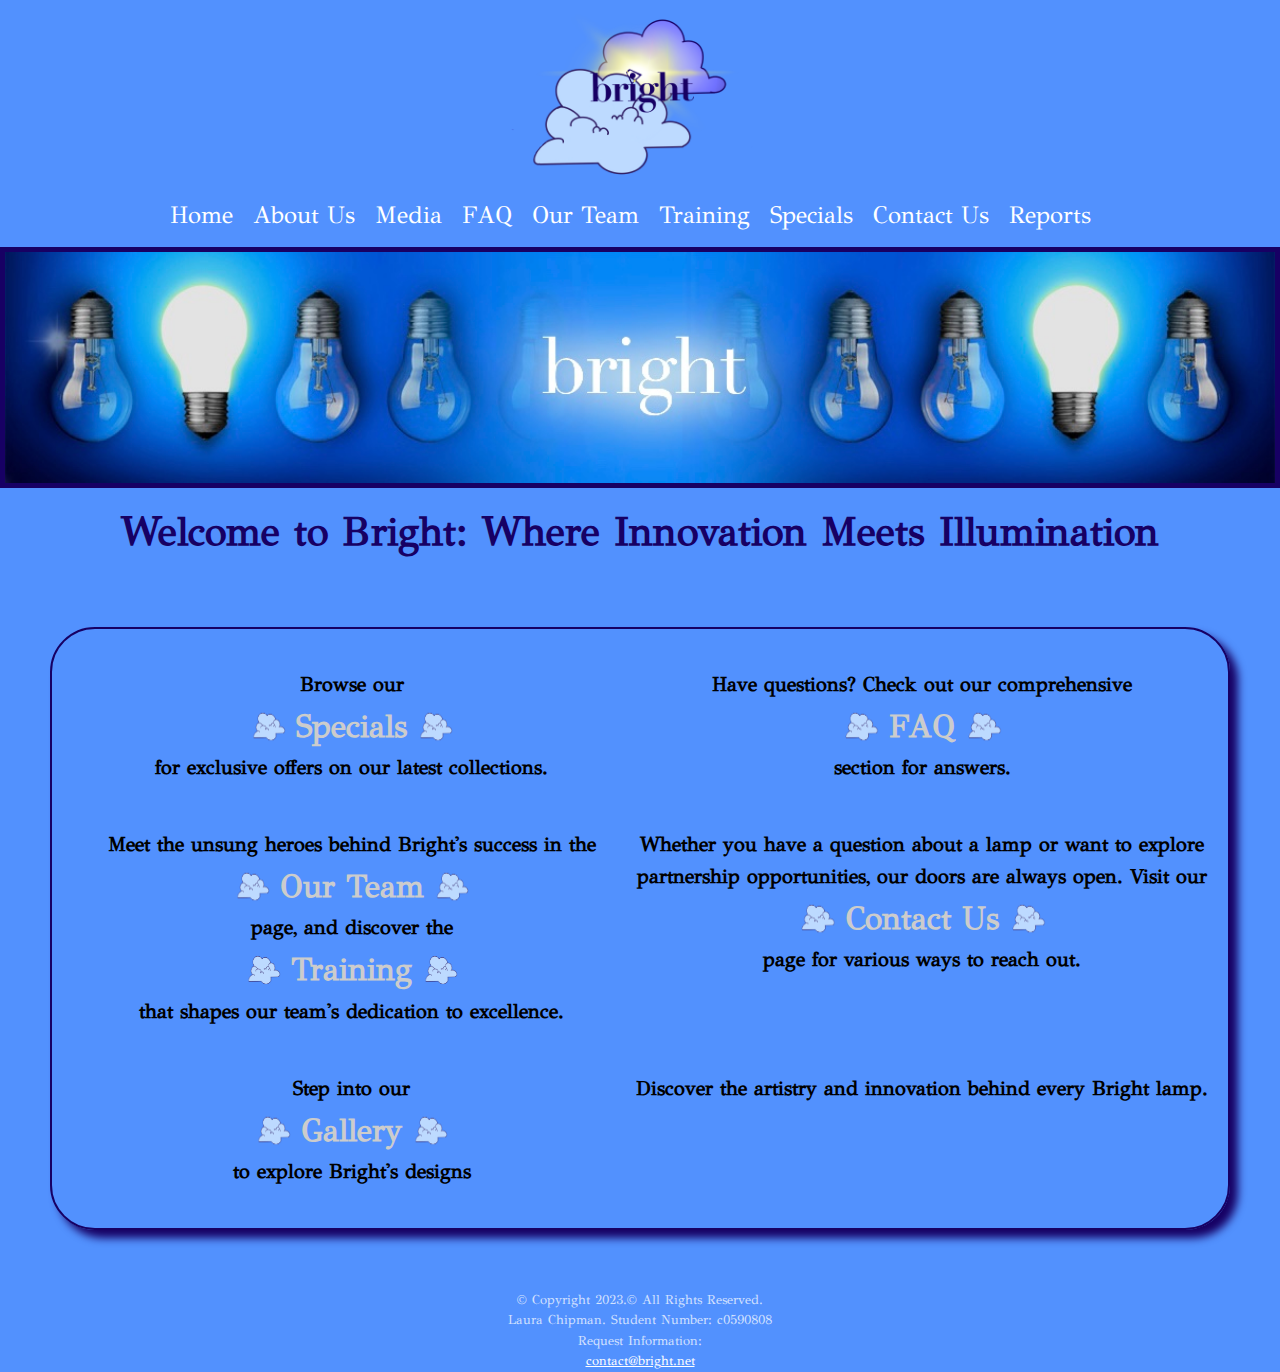
<file: index.html>
<!DOCTYPE html>
<!-- 
	TERM PROJECT
	Student Name: Laura Chipman
	Student Number: c0590808
    Page: INDEX
 -->
<html lang="en">

<head>
	<title>bright ltd</title>
	<meta charset="utf-8">
	<link rel="stylesheet" href="css/brightstyle.css">
	<link rel='shortcut icon' href='images/logo1.ico'>
	<meta name="viewport" content="width=device-width, initial scale=1.0">
	<link rel="preconnect" href="https://fonts.googleapis.com">
	<link rel="preconnect" href="https://fonts.gstatic.com" crossorigin>
	<link href="https://fonts.googleapis.com/css2?family=DM+Serif+Display:ital@1&family=GFS+Didot&family=Roboto&display=swap" rel="stylesheet">
</head>

<body>

<!-- Use the header area for the website name or logo -->
	<header>
		<a href="index.html"><img class = 'logo' src= "images/brightlogo.jpg" alt="Bright logo"></a>
	</header>

	
		<!-- Use the nav area to add hyperlinks and other pages within the website --> 
		<nav class="nav">
			<ul class="row">
				<li><a href="index.html">Home</a></li>
				<li><a href="about.html">About Us</a></li>
				<li><a href="media.html">Media</a></li>
				<li><a href="faqs.html">FAQ</a></li>
				<li><a href="team.html">Our Team</a></li>
				<li><a href="training.html">Training</a></li>
				<li><a href="specials.html">Specials</a></li>
				<li><a href="contact.html">Contact Us</a></li>
				<li><a href="database/DatabaseTermProject_0590808.pdf" target="_blank">Reports</a></li>
			</ul>
		</nav>

		

    <img class= 'hero' src= "images/bulbbanner1.jpg" alt="Bright banner">

	<main>

		<h1>Welcome to Bright: Where Innovation Meets Illumination</h1>
		<article>

		<section>
			<div class="grid">
				<figure class="home-menu"><figcaption><p>Browse our <a class="homecontact" href="specials.html"><img class="png" src="images/logo1.png" alt="Bright Logo">Specials<img class="png" src="images/logo1.png" alt="Bright Logo"></a> for exclusive offers on our latest collections.</p></figcaption></figure>

				<figure class="home-menu"><figcaption><p>Have questions? Check out our comprehensive <a class="homecontact" href="faqs.html"><img class="png" src="images/logo1.png" alt="Bright Logo">FAQ<img class="png" src="images/logo1.png" alt="Bright Logo"></a> section for answers.</p></figcaption></figure>

				<figure class="home-menu"><figcaption><p>Meet the unsung heroes behind Bright's success in the <a class="homecontact" href="team.html"><img class="png" src="images/logo1.png" alt="Bright Logo">Our Team<img class="png" src="images/logo1.png" alt="Bright Logo"></a> page, and discover the <a class="homecontact" href="training.html"><img class="png" src="images/logo1.png" alt="Bright Logo">Training<img class="png" src="images/logo1.png" alt="Bright Logo"></a> that shapes our team's dedication to excellence.</p></figcaption></figure>

				<figure class="home-menu"><figcaption><p>Whether you have a question about a lamp or want to explore partnership opportunities, our doors are always open. Visit our <a class="homecontact" href="contact.html"><img class="png" src="images/logo1.png" alt="Bright Logo">Contact Us<img class="png" src="images/logo1.png" alt="Bright Logo"></a> page for various ways to reach out.</p></figcaption></figure>

				<figure class="home-menu"><figcaption><p>Step into our <a class="homecontact" href="media.html"><img class="png" src="images/logo1.png" alt="Bright Logo">Gallery<img class="png" src="images/logo1.png" alt="Bright Logo"></a> to explore Bright's designs </p></figcaption></figure>
				
				<figure>
					<figcaption>Discover the artistry and innovation behind every Bright lamp.</figcaption>
				</figure>
			</div>
		</section>

		</article>

	</main>


	<footer>

		<p>&copy; Copyright 2023.&#169; All Rights Reserved.</p>
		<p>Laura Chipman. Student Number: c0590808</p>
		<p>Request Information:<a href="mailto:contact@bright.net">contact@bright.net</a></p>

	</footer>
	
</body>
</html>
</file>
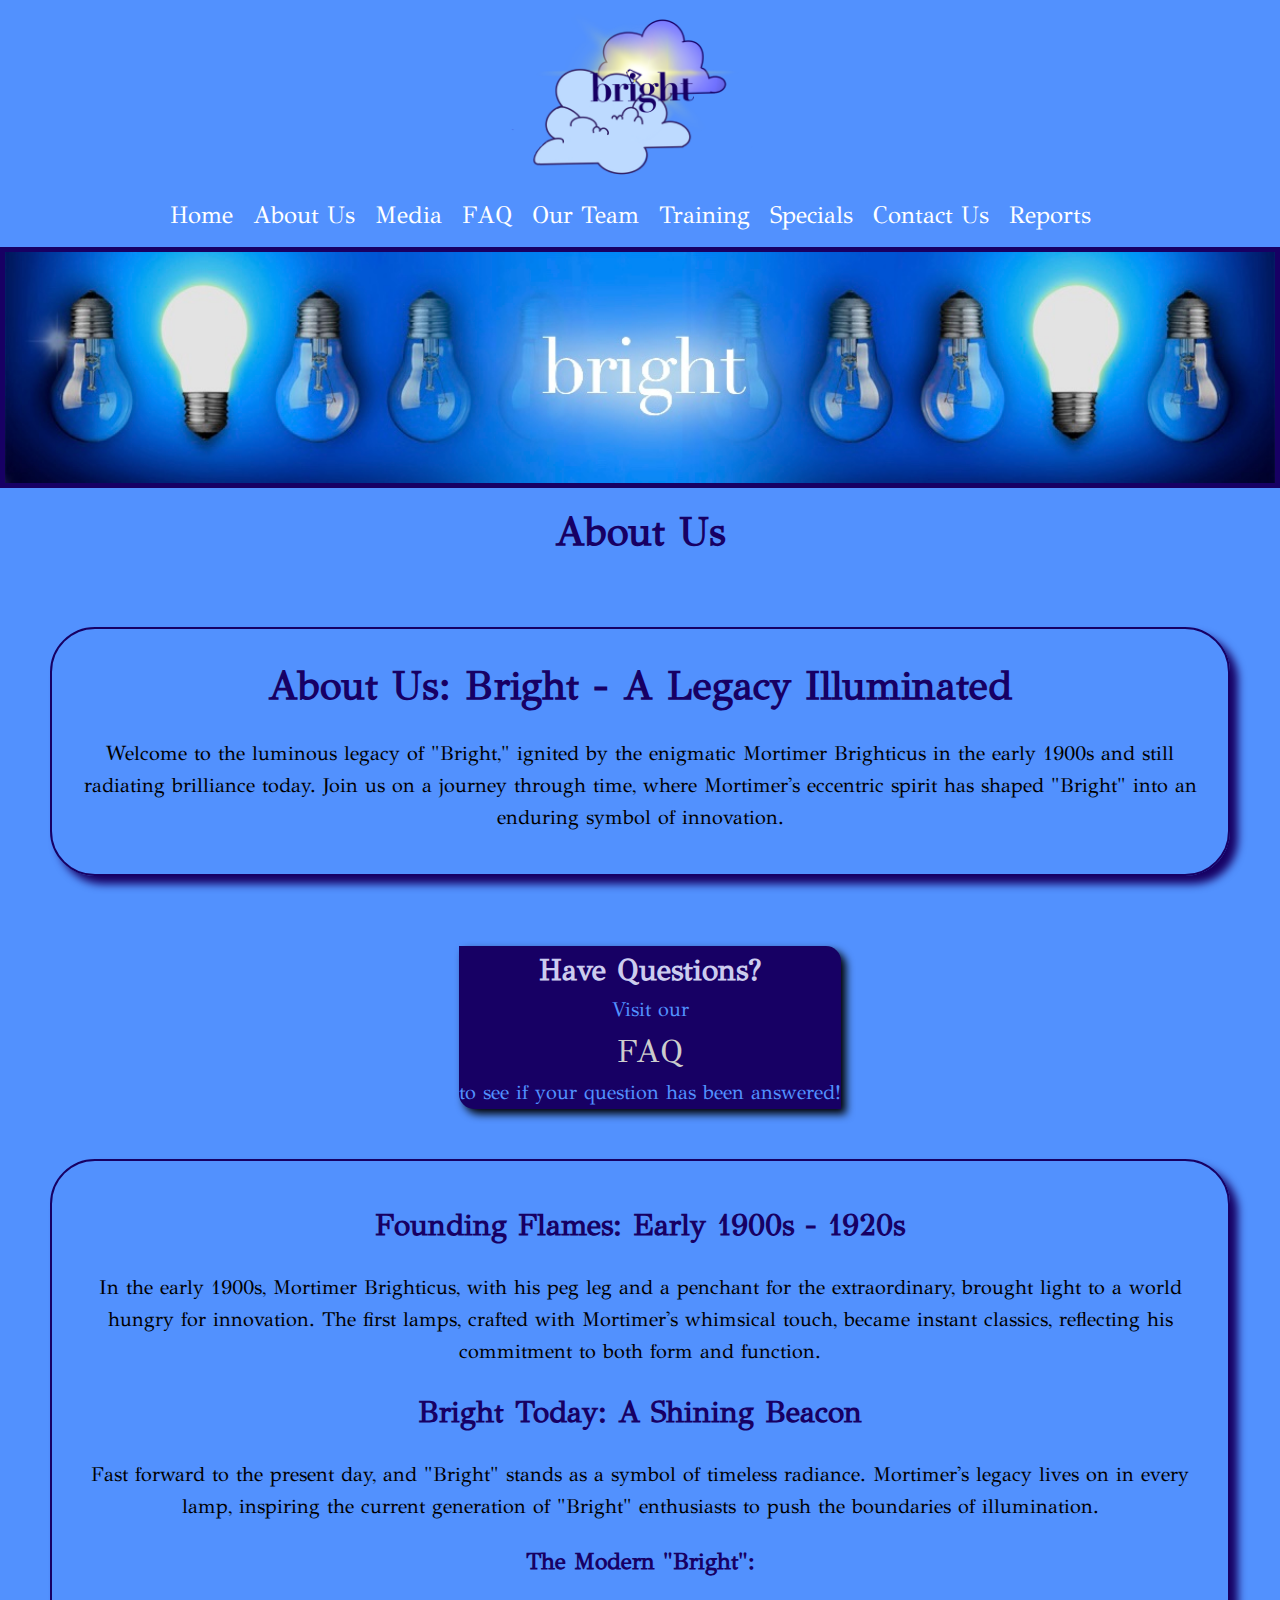
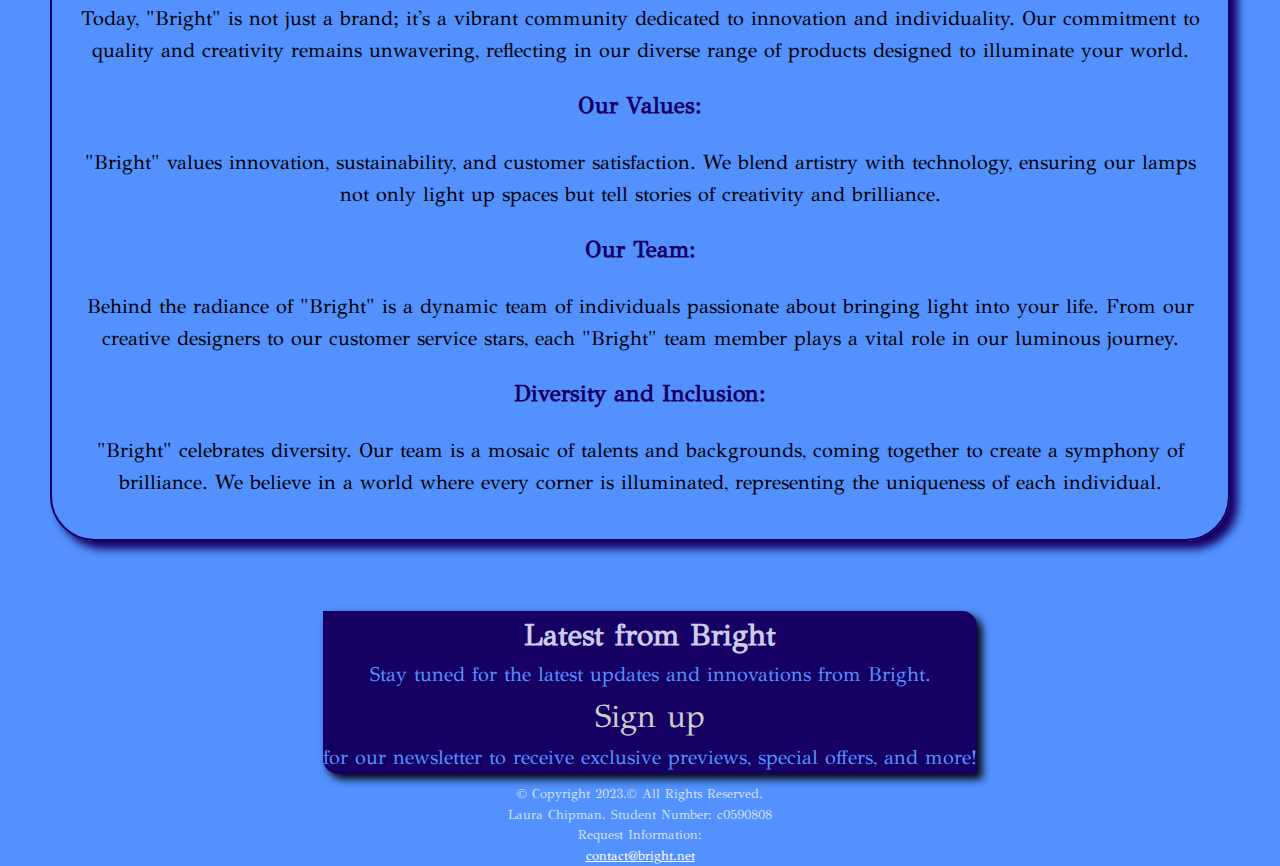
<file: about.html>
<!DOCTYPE html>
<!-- 
	TERM PROJECT
	Student Name: Laura Chipman
	Student Number: c0590808
    Page: About
 -->
<html lang="en">
<head>
	<title>bright About Us</title>
	<meta charset="utf-8">
    <link rel="stylesheet" href="css/brightstyle.css">
	<link rel='shortcut icon' href='images/logo1.ico'>
	<meta name="viewport" content="width=device-width, initial scale=1.0">
	<link rel="preconnect" href="https://fonts.googleapis.com">
	<link rel="preconnect" href="https://fonts.gstatic.com" crossorigin>
	<link href="https://fonts.googleapis.com/css2?family=DM+Serif+Display:ital@1&family=GFS+Didot&family=Roboto&display=swap" rel="stylesheet">
</head>
<body>
	<header>
		<a href="index.html"><img class = 'logo' src= "images/brightlogo.jpg" alt="Bright logo"></a>
	</header>

		
		<nav class="nav">
			<ul class="row">
				<li><a href="index.html">Home</a></li>
				<li><a href="about.html">About Us</a></li>
				<li><a href="media.html">Media</a></li>
				<li><a href="faqs.html">FAQ</a></li>
				<li><a href="team.html">Our Team</a></li>
				<li><a href="training.html">Training</a></li>
				<li><a href="specials.html">Specials</a></li>
				<li><a href="contact.html">Contact Us</a></li>
				<li><a href="database/DatabaseTermProject_0590808.pdf" target="_blank">Reports</a></li>
			</ul>
		</nav>
	

   <img class= 'hero' src= "images/bulbbanner1.jpg" alt="Bright banner">
	
	<!-- Use the main are to add the main content of the webpage -->
	<main>
		<h1>About Us</h1>

		<section>
			<h1>About Us: Bright - A Legacy Illuminated</h1>
			<p>Welcome to the luminous legacy of "Bright," ignited by the enigmatic Mortimer Brighticus in the early 1900s and still radiating brilliance today. Join us on a journey through time, where Mortimer's eccentric spirit has shaped "Bright" into an enduring symbol of innovation.</p>
		</section>

		<aside>
			<h2 class="aside">Have Questions?</h2>
			<p>Visit our <a class="homecontact" href="faqs.html">FAQ</a> to see if your question has been answered!</p>
		</aside>
	
		<section>
			<h2>Founding Flames: Early 1900s - 1920s</h2>
			<p>In the early 1900s, Mortimer Brighticus, with his peg leg and a penchant for the extraordinary, brought light to a world hungry for innovation. The first lamps, crafted with Mortimer's whimsical touch, became instant classics, reflecting his commitment to both form and function.</p>

			<h2>Bright Today: A Shining Beacon</h2>
			<p>Fast forward to the present day, and "Bright" stands as a symbol of timeless radiance. Mortimer's legacy lives on in every lamp, inspiring the current generation of "Bright" enthusiasts to push the boundaries of illumination.</p>
	
			<h3>The Modern "Bright":</h3>
			<p>Today, "Bright" is not just a brand; it's a vibrant community dedicated to innovation and individuality. Our commitment to quality and creativity remains unwavering, reflecting in our diverse range of products designed to illuminate your world.</p>
	
			<h3>Our Values:</h3>
			<p>"Bright" values innovation, sustainability, and customer satisfaction. We blend artistry with technology, ensuring our lamps not only light up spaces but tell stories of creativity and brilliance.</p>
	
			<h3>Our Team:</h3>
			<p>Behind the radiance of "Bright" is a dynamic team of individuals passionate about bringing light into your life. From our creative designers to our customer service stars, each "Bright" team member plays a vital role in our luminous journey.</p>
	
			<h3>Diversity and Inclusion:</h3>
			<p>"Bright" celebrates diversity. Our team is a mosaic of talents and backgrounds, coming together to create a symphony of brilliance. We believe in a world where every corner is illuminated, representing the uniqueness of each individual.</p>
		</section>	

		<aside>
			<h2 class="aside">Latest from Bright</h2>
			<p>Stay tuned for the latest updates and innovations from Bright. <a class="homecontact" href="contact.html">Sign up</a> for our newsletter to receive exclusive previews, special offers, and more!</p>
		</aside>
    </main>
	
	<!-- Use the footer are to add webpage footer content -->
	<footer>
		<p>&copy; Copyright 2023.&#169; All Rights Reserved.</p>
		<p>Laura Chipman. Student Number: c0590808</p>
		<p>Request Information:<a href="mailto:contact@bright.net">contact@bright.net</a></p>
	</footer>
	

	
</body>
</html>
</file>
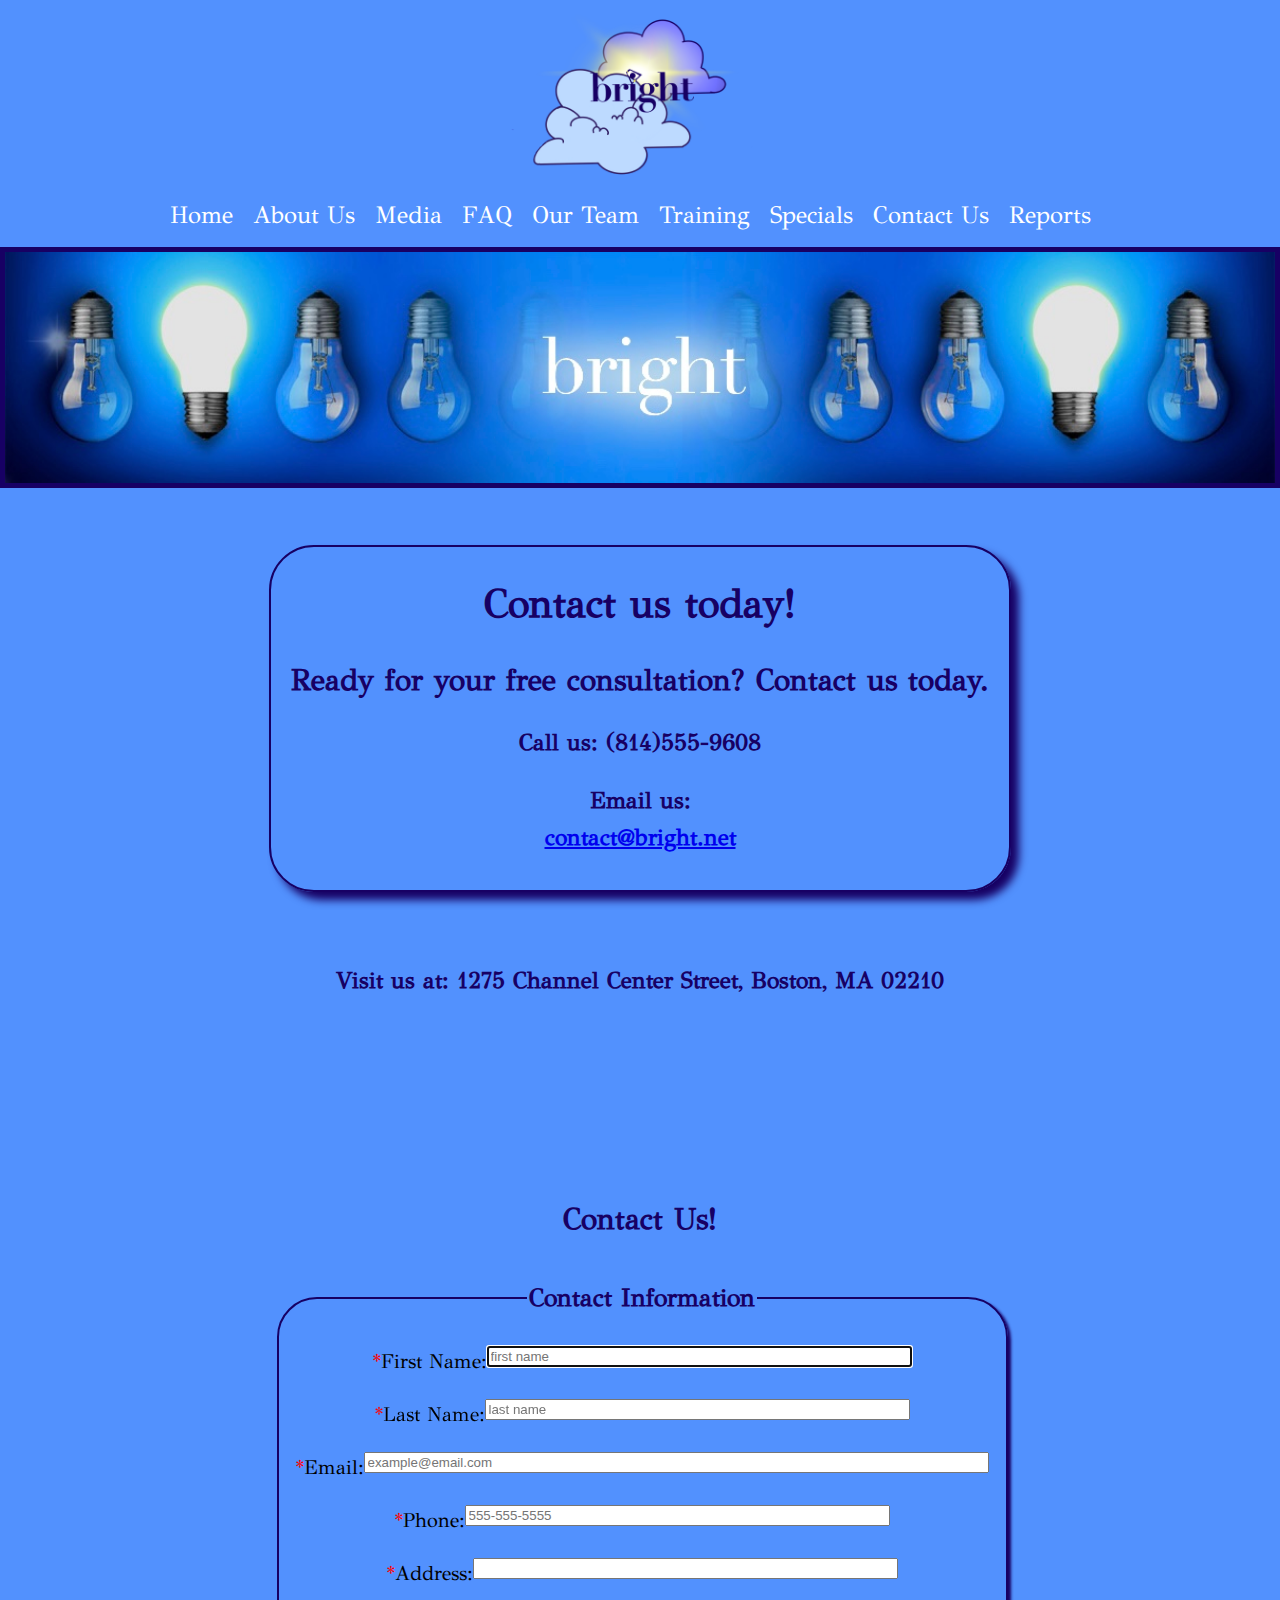
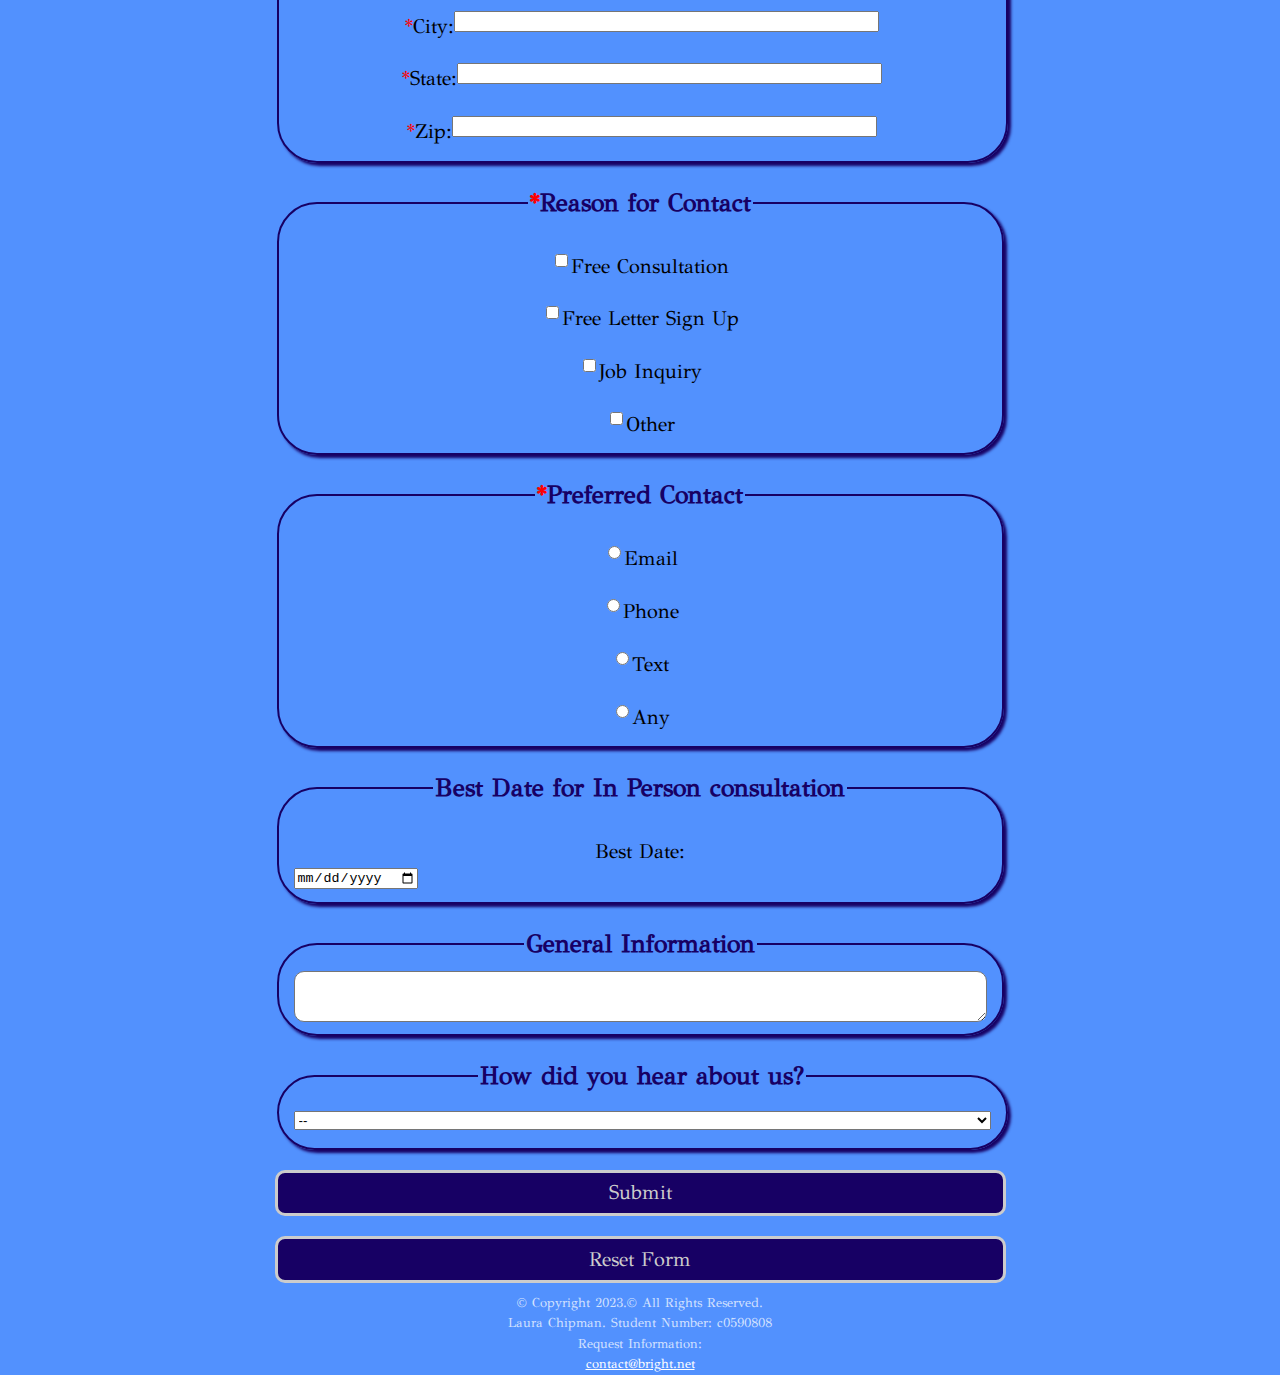
<file: contact.html>
<!DOCTYPE html>
<!-- 
    TERM PROJECT
	Student Name: Laura Chipman
	Student Number: c0590808
    Page: Contact
 -->
<html lang="en">
<head>
	<title>bright Contact</title>
	<meta charset="utf-8">
	<link rel="stylesheet" href="css/brightstyle.css">
	<meta name="viewport" content="width=device-width, initial scale=1.0">
	<link rel="preconnect" href="https://fonts.googleapis.com">
	<link rel="preconnect" href="https://fonts.gstatic.com" crossorigin>
	<link href="https://fonts.googleapis.com/css2?family=DM+Serif+Display:ital@1&family=GFS+Didot&family=Roboto&display=swap" rel="stylesheet">
</head>


<body>
<!-- Use the header area for the website name or logo -->
<header>
	<a href="index.html"><img class = 'logo' src= "images/brightlogo.jpg" alt="Bright logo"></a>
</header>


	<!-- Use the nav area to add hyperlinks and other pages within the website --> 
	<nav class="nav">
		<ul class="row">
			<li><a href="index.html">Home</a></li>
			<li><a href="about.html">About Us</a></li>
			<li><a href="media.html">Media</a></li>
			<li><a href="faqs.html">FAQ</a></li>
			<li><a href="team.html">Our Team</a></li>
			<li><a href="training.html">Training</a></li>
			<li><a href="specials.html">Specials</a></li>
			<li><a href="contact.html">Contact Us</a></li>
			<li><a href="database/DatabaseTermProject_0590808.pdf" target="_blank">Reports</a></li>
		</ul>
	</nav>

	<img class= 'hero' src= "images/bulbbanner1.jpg" alt="Bright banner">

	<!-- Use the main are to add the main content of the webpage -->
	<main>
		
		<div id="contact">
			<section>
		<h1>Contact us today!</h1>
         <h2>Ready for your free consultation? Contact us today.</h2>
         <h3>Call us: (814)555-9608</h3>
         <h3>Email us:<a href="mailto:contact@bright.net">contact@bright.net</a></h3> 
		</section> 
         <h3>Visit us at: 1275 Channel Center Street, Boston, MA 02210</h3> 
         <iframe class='map' src="https://www.google.com/maps/embed?pb=!1m18!1m12!1m3!1d11795.40482303699!2d-71.06171806785703!3d42.34569560032877!2m3!1f0!2f0!3f0!3m2!1i1024!2i768!4f13.1!3m3!1m2!1s0x89e37a7dc2b67e7b%3A0x36ec93427cd9c5f1!2sChannel%20Center%20St%2C%20Boston%2C%20MA%2002210%2C%20USA!5e0!3m2!1sen!2sca!4v1695255202017!5m2!1sen!2sca" width="600" height="450" style="border:0;" allowfullscreen="" loading="lazy" referrerpolicy="no-referrer-when-downgrade"></iframe>
		</div>
	
		
		 <form class='form-grid'>
			<h2>Contact Us!</h2>
				 
				<fieldset id="contact">
					<legend>Contact Information </legend>
						<label for='fName'> <span class='asterik'>*</span> First Name:<input type='text' name='fName' id='fName' size="50" placeholder='first name' autofocus required></label> 
							 	 
						<label for='lName'> <span class='asterik'>*</span>Last Name: <input type='text' name='lName' id='lName' size="50" placeholder='last name' required></label>
							 
		 				<label for='email'> <span class='asterik'>*</span>Email: 
						<input type='email' name='email' id='email' placeholder='example@email.com' size="75" required> </label>
		 
						<label for='phone'><span class='asterik'>*</span>Phone:
						<input type='tel' id='phone' name='phone' placeholder='555-555-5555' size="50" required></label> 
							 
						<label for='address'><span class='asterik'>*</span>Address:
						<input type='text' name='address' id='address' size="50" required></label> 

						<label for='city'><span class='asterik'>*</span>City:
						<input type='text' name='city' id='city' size="50" required></label>

					<label for='state'><span class='asterik'>*</span>State:
         			<input type='text' name='state' id='state'size="50" required></label>

		            <label for='zip'><span class='asterik'>*</span>Zip:
					<input type='text' name='zip' id='zip' size="50"required></label>
				</fieldset>

				<fieldset id="reason">
					<legend><span class='asterik'>*</span>Reason for Contact</legend>

					<label for='free_consultation'><input type='checkbox' name='setting' id='free_consultation' value='free_consultation'>Free Consultation</label>

					<label for='signup'><input type='checkbox' name='reason' id='signup' value='signup'>Free Letter Sign Up</label>

					<label for='job_inquiry'><input type='checkbox' name='reason' id='job_inquiry' value='job_inquiry'>Job Inquiry</label>

					<label for='other'><input type='checkbox' name='reason' id='other' value='other'>Other</label>

				</fieldset>
					
				<fieldset>
					<legend><span class='asterik'>*</span>Preferred Contact</legend>
					<label for ='emailcontact'><input type='radio' name='preferredcontact' id='emailcontact' value='emailcontact'>Email</label>

					<label for ='phonecontact'><input type='radio' name='preferredcontact' id='phonecontact' value='phonecontact'>Phone</label>

					<label for ='textcontact'><input type='radio' name='preferredcontact' id='textcontact' value='textcontact'>Text</label>

					<label for ='anycontact'><input type='radio' name='preferredcontact' id='anycontact' value='anycontact'>Any</label>
				</fieldset>

				<fieldset>
				   <legend>Best Date for In Person consultation</legend>                            
					<label for="best-date">Best Date:</label>
					<input type="date" id="best-date" name="best-date">
				</fieldset>


				<fieldset id="general-info">
					<legend>General Information</legend>
					<textarea id="general-info" name="general-info" rows="3" cols="50"></textarea>
				</fieldset>

					 
				<fieldset id="how-heard">
					<legend>How did you hear about us?</legend>
					<select id="how-heard" name="how-heard">
					  <option value="--" selected>--</option>
					  <option value="web-search">Web Search</option>
					  <option value="friend-word-of-mouth">Friend/Word of Mouth</option>
					  <option value="advertisement">Advertisement</option>
					  <option value="other">Other</option>
					  </select>
				</fieldset>

			<input type='submit' id='submit' value ='Submit' class='btn'>

			<input type='reset' id="reset" value='Reset Form' class='btn'>
		</form>

		</div>
	</main>

		
	<!-- Use the footer are to add webpage footer content -->
	<footer>
		<p>&copy; Copyright 2023.&#169; All Rights Reserved.</p>
		<p>Laura Chipman. Student Number: c0590808</p>
		<p>Request Information:<a href="mailto:contact@bright.net">contact@bright.net</a></p>
	</footer>
	
</body>
</html>
</file>
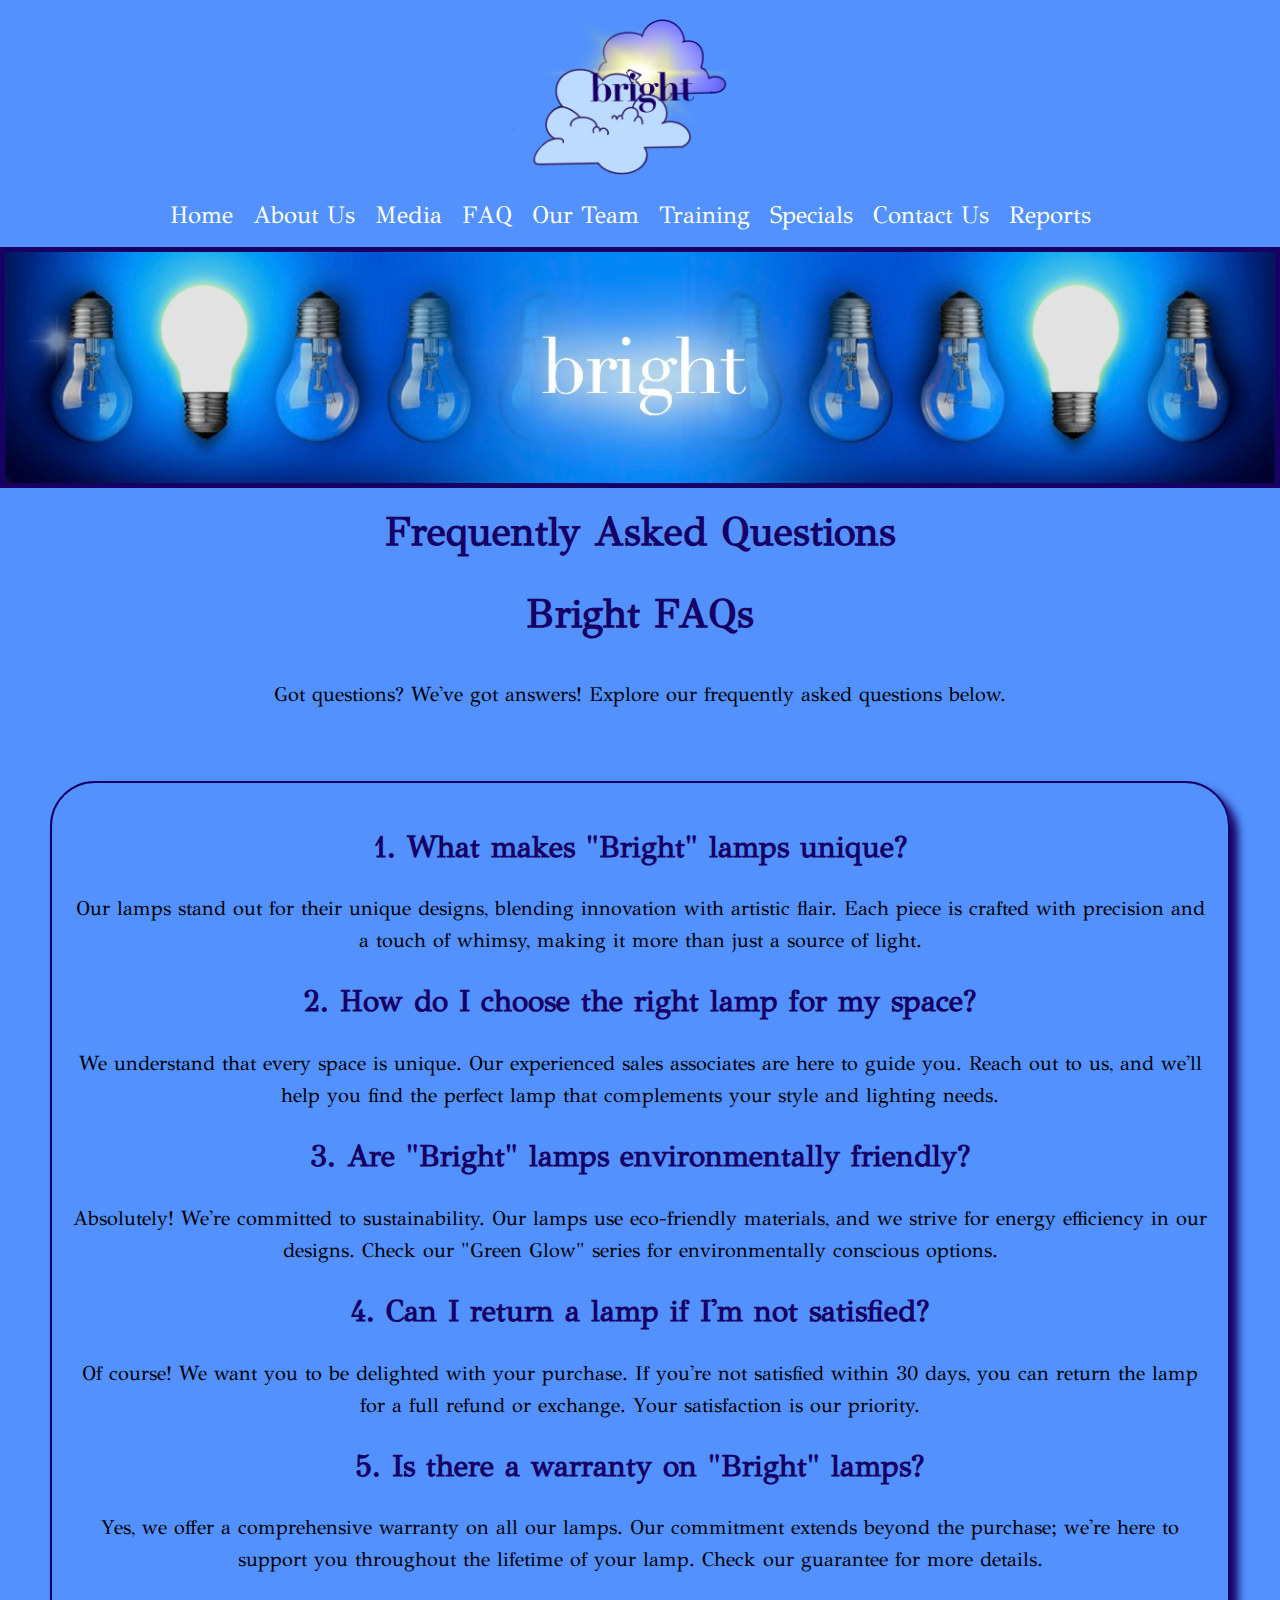
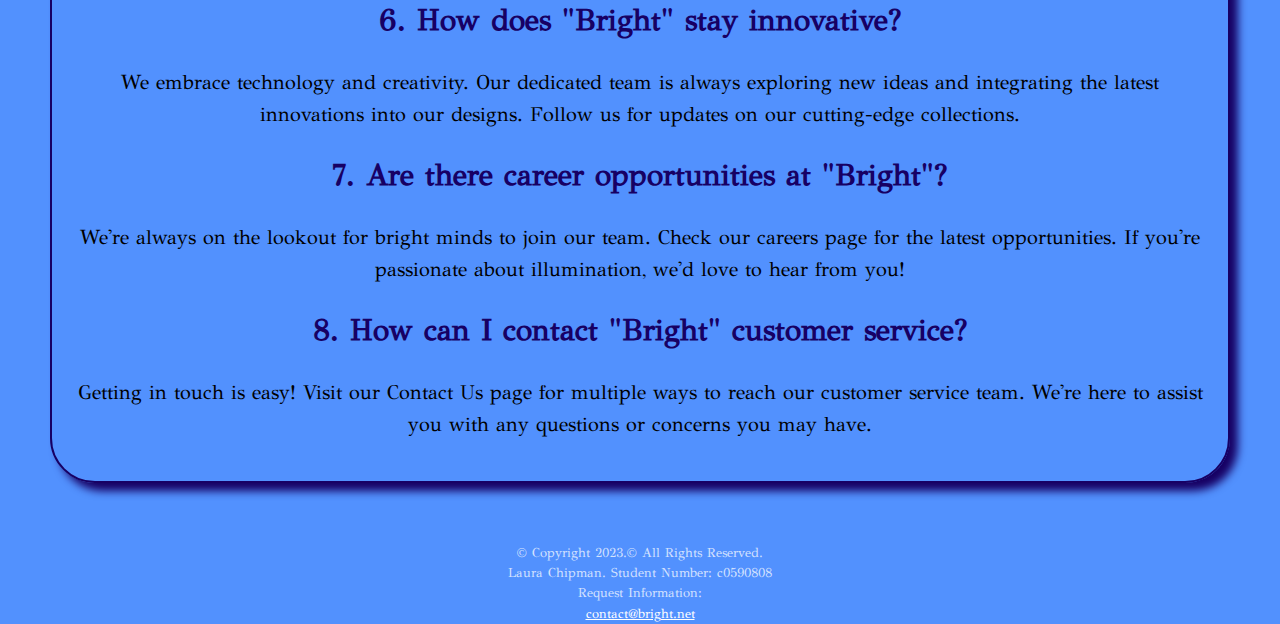
<file: faqs.html>
<!DOCTYPE html>
<!-- 
    TERM PROJECT
	Student Name: Laura Chipman
	Student Number: c0590808
    Page: FAQs
	 -->
<html lang="en">
<head>
	<title>bright FAQs</title>
	<meta charset="utf-8">
    <link rel="stylesheet" href="css/brightstyle.css">
	<meta name="viewport" content="width=device-width, initial scale=1.0">
	<link rel="preconnect" href="https://fonts.googleapis.com">
	<link rel="preconnect" href="https://fonts.gstatic.com" crossorigin>
	<link href="https://fonts.googleapis.com/css2?family=DM+Serif+Display:ital@1&family=GFS+Didot&family=Roboto&display=swap" rel="stylesheet">
</head>
<body>

	<header>
		<a href="index.html"><img class = 'logo' src= "images/brightlogo.jpg" alt="Bright logo"></a>
	</header>

	
		<!-- Use the nav area to add hyperlinks and other pages within the website --> 
		<nav class="nav">
			<ul class="row">
				<li><a href="index.html">Home</a></li>
				<li><a href="about.html">About Us</a></li>
				<li><a href="media.html">Media</a></li>
				<li><a href="faqs.html">FAQ</a></li>
				<li><a href="team.html">Our Team</a></li>
				<li><a href="training.html">Training</a></li>
				<li><a href="specials.html">Specials</a></li>
				<li><a href="contact.html">Contact Us</a></li>
				<li><a href="database/DatabaseTermProject_0590808.pdf" target="_blank">Reports</a></li>
			</ul>
		</nav>

    <img class= 'hero' src= "images/bulbbanner1.jpg" alt="Bright banner">
	
	<main>	
	    <h1>Frequently Asked Questions</h1>
		
		
			<h1>Bright FAQs</h1>
			<p>Got questions? We've got answers! Explore our frequently asked questions below.</p>
		
	
		<section>
			<h2>1. What makes "Bright" lamps unique?</h2>
			<p>Our lamps stand out for their unique designs, blending innovation with artistic flair. Each piece is crafted with precision and a touch of whimsy, making it more than just a source of light.</p>
		
			<h2>2. How do I choose the right lamp for my space?</h2>
			<p>We understand that every space is unique. Our experienced sales associates are here to guide you. Reach out to us, and we'll help you find the perfect lamp that complements your style and lighting needs.</p>
		
		
			<h2>3. Are "Bright" lamps environmentally friendly?</h2>
			<p>Absolutely! We're committed to sustainability. Our lamps use eco-friendly materials, and we strive for energy efficiency in our designs. Check our "Green Glow" series for environmentally conscious options.</p>

	
			<h2>4. Can I return a lamp if I'm not satisfied?</h2>
			<p>Of course! We want you to be delighted with your purchase. If you're not satisfied within 30 days, you can return the lamp for a full refund or exchange. Your satisfaction is our priority.</p>
	
			<h2>5. Is there a warranty on "Bright" lamps?</h2>
			<p>Yes, we offer a comprehensive warranty on all our lamps. Our commitment extends beyond the purchase; we're here to support you throughout the lifetime of your lamp. Check our guarantee for more details.</p>

			<h2>6. How does "Bright" stay innovative?</h2>
			<p>We embrace technology and creativity. Our dedicated team is always exploring new ideas and integrating the latest innovations into our designs. Follow us for updates on our cutting-edge collections.</p>

			<h2>7. Are there career opportunities at "Bright"?</h2>
			<p>We're always on the lookout for bright minds to join our team. Check our careers page for the latest opportunities. If you're passionate about illumination, we'd love to hear from you!</p>

			<h2>8. How can I contact "Bright" customer service?</h2>
			<p>Getting in touch is easy! Visit our Contact Us page for multiple ways to reach our customer service team. We're here to assist you with any questions or concerns you may have.</p>
		</section>	
	</main>


	<!-- Use the footer are to add webpage footer content -->
	<footer>
		<p>&copy; Copyright 2023.&#169; All Rights Reserved.</p>
		<p>Laura Chipman. Student Number: c0590808</p>
		<p>Request Information:<a href="mailto:contact@bright.net">contact@bright.net</a></p>
	</footer>
</body>	
</html>
</file>
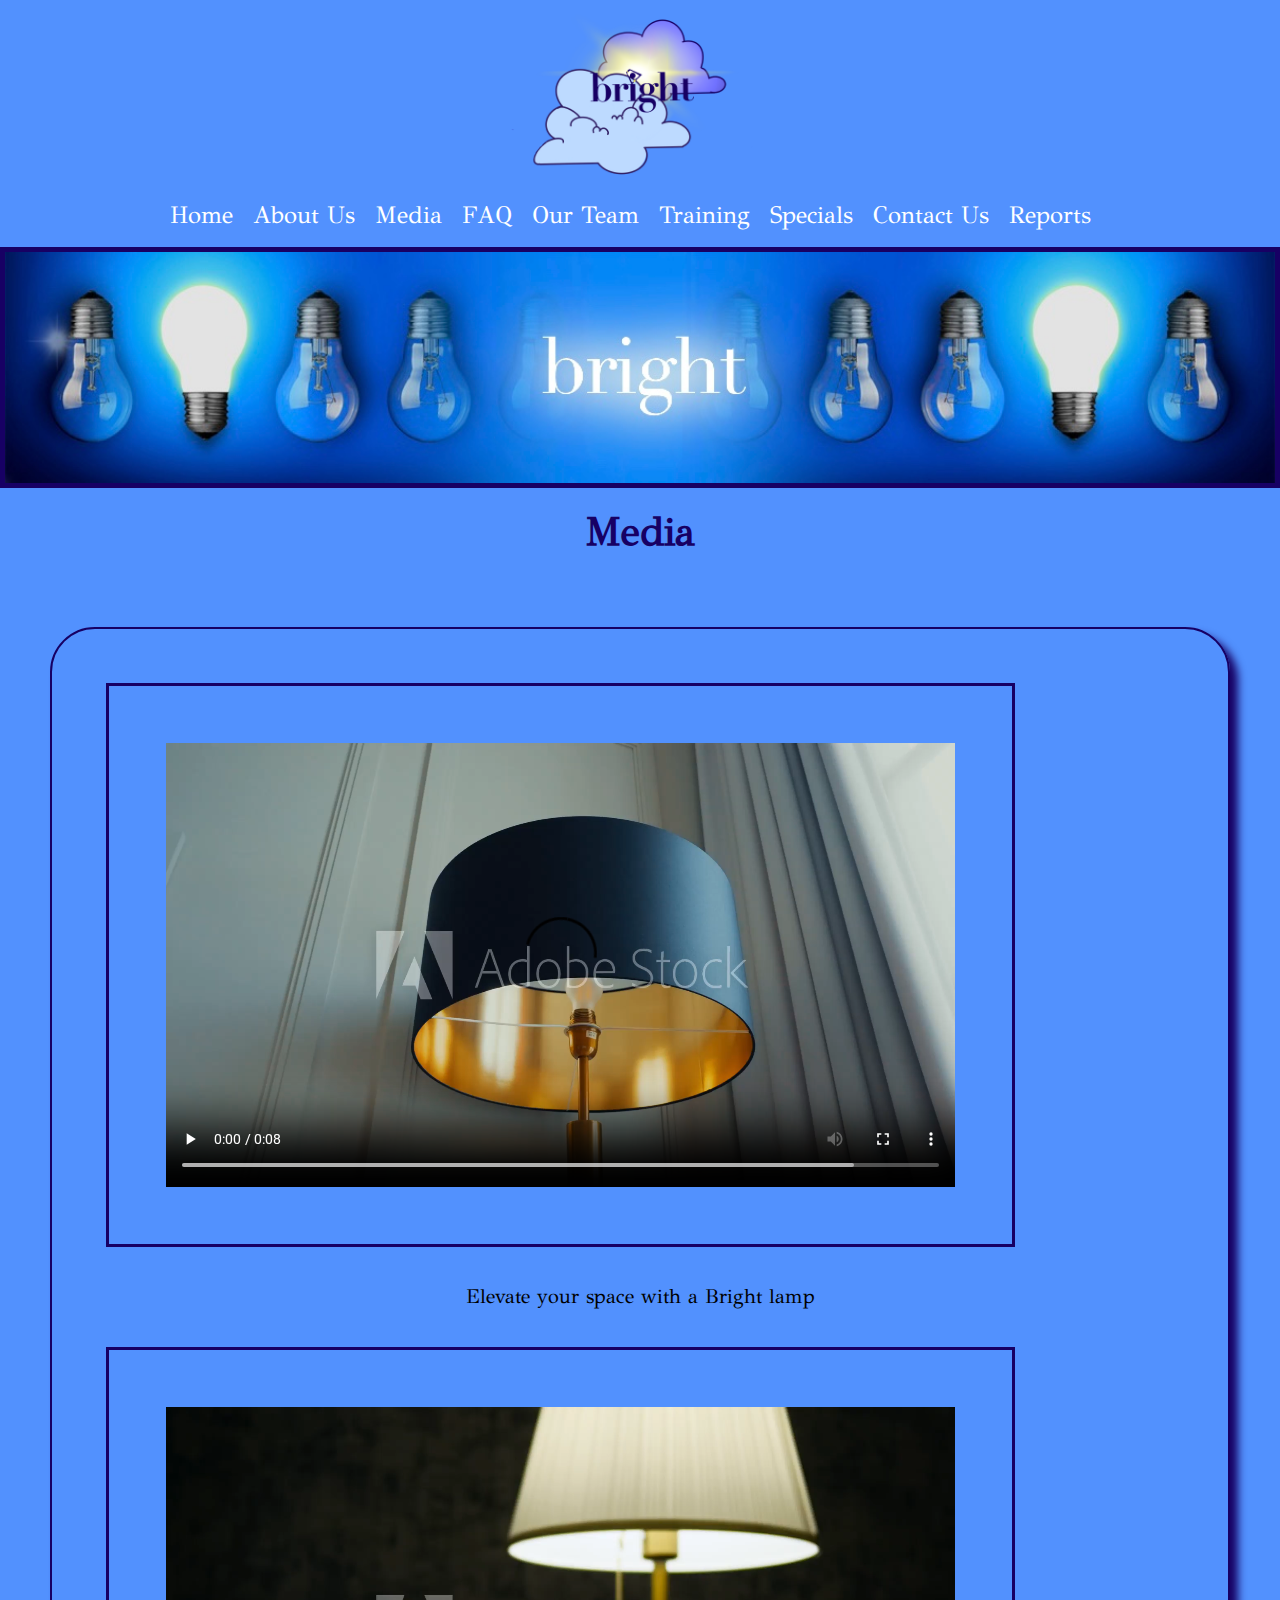
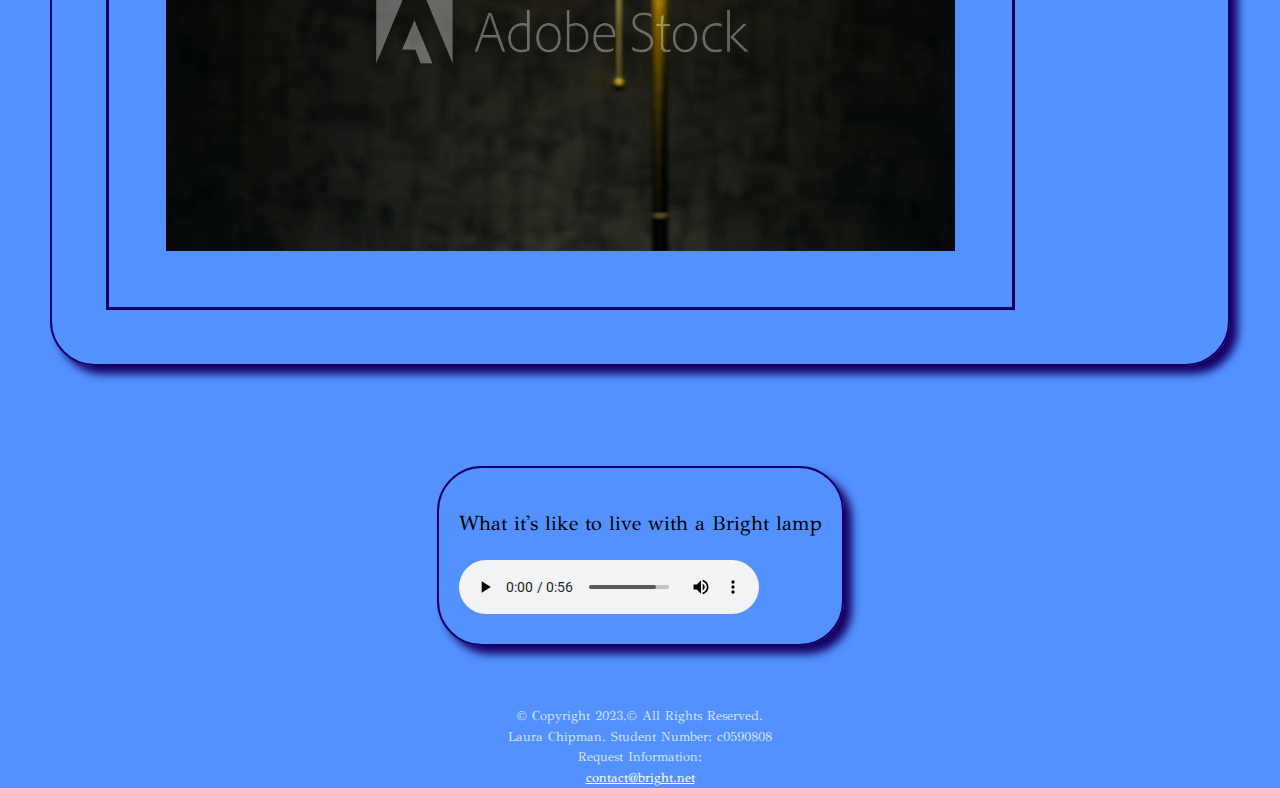
<file: media.html>
<!DOCTYPE html>
<!-- 
	TERM PROJECT
	Student Name: Laura Chipman
	Student Number: c0590808
    Page: MEDIA
 -->
<html lang="en">
<head>
	<title>bright Media</title>
	<meta charset="utf-8">
    <link rel="stylesheet" href="css/brightstyle.css">
	<link rel='shortcut icon' href='images/logo1.ico'>
	<meta name="viewport" content="width=device-width, initial scale=1.0">
	<link rel="preconnect" href="https://fonts.googleapis.com">
	<link rel="preconnect" href="https://fonts.gstatic.com" crossorigin>
	<link href="https://fonts.googleapis.com/css2?family=DM+Serif+Display:ital@1&family=GFS+Didot&family=Roboto&display=swap" rel="stylesheet">
</head>
<body>
	<!-- Use the header area for the website name or logo -->
	<header>
		<a href="index.html"><img class = 'logo' src= "images/brightlogo.jpg" alt="Bright logo"></a>
	</header>

	
		<!-- Use the nav area to add hyperlinks and other pages within the website --> 
		<nav class="nav">
			<ul class="row">
				<li><a href="index.html">Home</a></li>
				<li><a href="about.html">About Us</a></li>
				<li><a href="media.html">Media</a></li>
				<li><a href="faqs.html">FAQ</a></li>
				<li><a href="team.html">Our Team</a></li>
				<li><a href="training.html">Training</a></li>
				<li><a href="specials.html">Specials</a></li>
				<li><a href="contact.html">Contact Us</a></li>
				<li><a href="database/DatabaseTermProject_0590808.pdf" target="_blank">Reports</a></li>
			</ul>
		</nav>

		<img class= 'hero' src= "images/bulbbanner1.jpg" alt="Bright banner">
    
	<main>	
	    <h1>Media</h1>	
		<section>
		<video id="fancy" controls src="media/lampfancy.mov">
			<p>your browser does not support this video</p>
		</video>
		<p>Elevate your space with a Bright lamp</p>

		<video id="onoff" control src="media/lamponoff.mov">
			<p>Your browser does not support this video</p>
		
		</video>
	</section>

	<section>
		<p>What it's like to live with a Bright lamp</p>
		<audio controls>
            <source src="media/epiclamp.mp3" type="audio/mp3"> 
			<p>Your browser does not support this audio</p>
		</audio>
	</section>
	</main>

	<!-- Use the footer are to add webpage footer content -->
	<footer>
		<p>&copy; Copyright 2023.&#169; All Rights Reserved.</p>
		<p>Laura Chipman. Student Number: c0590808</p>
		<p>Request Information:<a href="mailto:contact@bright.net">contact@bright.net</a></p>
	</footer>

</body>
</html>
</file>
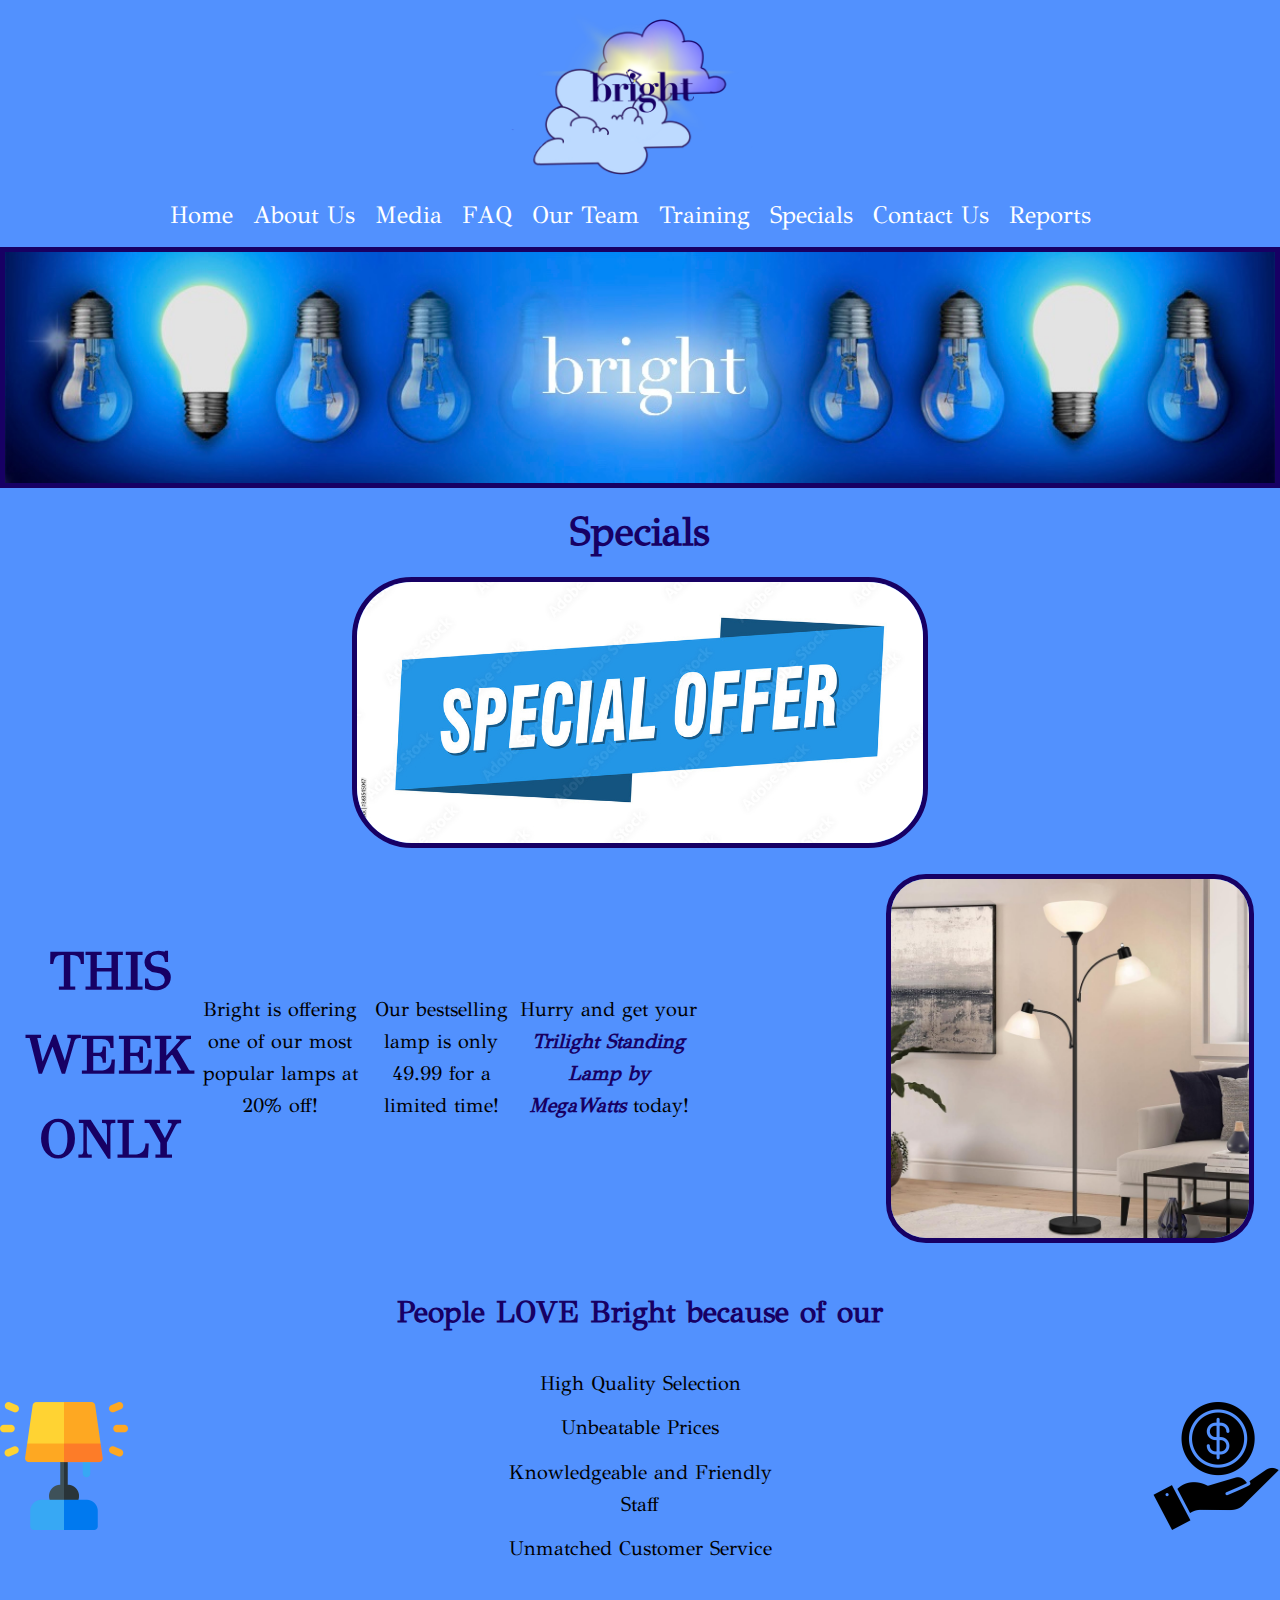
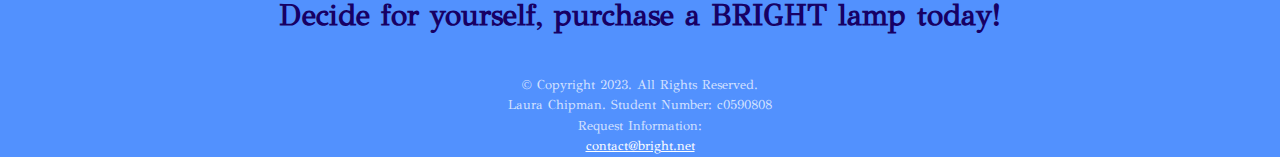
<file: specials.html>
<!DOCTYPE html>
<!-- 
	Laura Chipman
	Specials
	September 21, 2023
 -->
<html lang="en">
<head>
	<title>bright Specials</title>
	<meta charset="utf-8">
    <link rel="stylesheet" href="css/brightstyle.css">
	<link rel='shortcut icon' href='images/logo1.ico'>
	<meta name="viewport" content="width=device-width, initial scale=1.0">
	<link rel="preconnect" href="https://fonts.googleapis.com">
	<link rel="preconnect" href="https://fonts.gstatic.com" crossorigin>
	<link href="https://fonts.googleapis.com/css2?family=DM+Serif+Display:ital@1&family=GFS+Didot&family=Roboto&display=swap" rel="stylesheet">
</head>
<body>
	
	<!-- Use the header area for the website name or logo -->
	<header>
		<a href="index.html"><img class = 'logo' src= "images/brightlogo.jpg" alt="Bright logo"></a>
	</header>

	
		<!-- Use the nav area to add hyperlinks and other pages within the website --> 
		<nav class="nav">
			<ul class="row">
				<li><a href="index.html">Home</a></li>
				<li><a href="about.html">About Us</a></li>
				<li><a href="media.html">Media</a></li>
				<li><a href="faqs.html">FAQ</a></li>
				<li><a href="team.html">Our Team</a></li>
				<li><a href="training.html">Training</a></li>
				<li><a href="specials.html">Specials</a></li>
				<li><a href="contact.html">Contact Us</a></li>
				<li><a href="database/DatabaseTermProject_0590808.pdf" target="_blank">Reports</a></li>
			</ul>
		</nav>

		

    <img class= 'hero' src= "images/bulbbanner1.jpg" alt="Bright banner">
	

    <!-- Use the header area for the website name or logo -->
	<main>	
	    <h1>Specials </h1>	

		<img class='offer' src="images/specialoffer.jpg" alt="special offer">

		<div id = 'special'>

			<h2><span class="urgent">THIS WEEK ONLY </span></h2>
			<p>Bright is offering one of our most popular lamps at 20% off!</p>
			<p>Our bestselling lamp is only 49.99 for a limited time!</p>
			<p>Hurry and get your <span class='tripod'>Trilight Standing Lamp by MegaWatts</span> today!</p>
			
			<img class="floorlamp" src="images/tri_floor_lamp.jpg" alt="Bright's most popular lamp, the Trilight">

		</div>
		
		<h2>People LOVE Bright because of our</h2>

		<div id="lovebright">

			<img class="png" src="images/lamp.png" alt="lamp icon">

			<ul>
				<li>High Quality Selection</li>
				<li>Unbeatable Prices</li>
				<li>Knowledgeable and Friendly Staff</li>
				<li>Unmatched Customer Service</li>
			</ul>

			<img class ="png" src ="images/save-money.png" alt="money saving icon">
		</div>

		<h2>Decide for yourself, purchase a BRIGHT lamp today!</h2>
	</main>

	<!-- Use the footer are to add webpage footer content -->
	<footer>
		<p>&copy; Copyright 2023. All Rights Reserved.</p>
		<p>Laura Chipman. Student Number: c0590808</p>
		<p>Request Information:<a href="mailto:contact@bright.net">contact@bright.net</a></p>

	</footer>
		
</body>
</html>
</file>
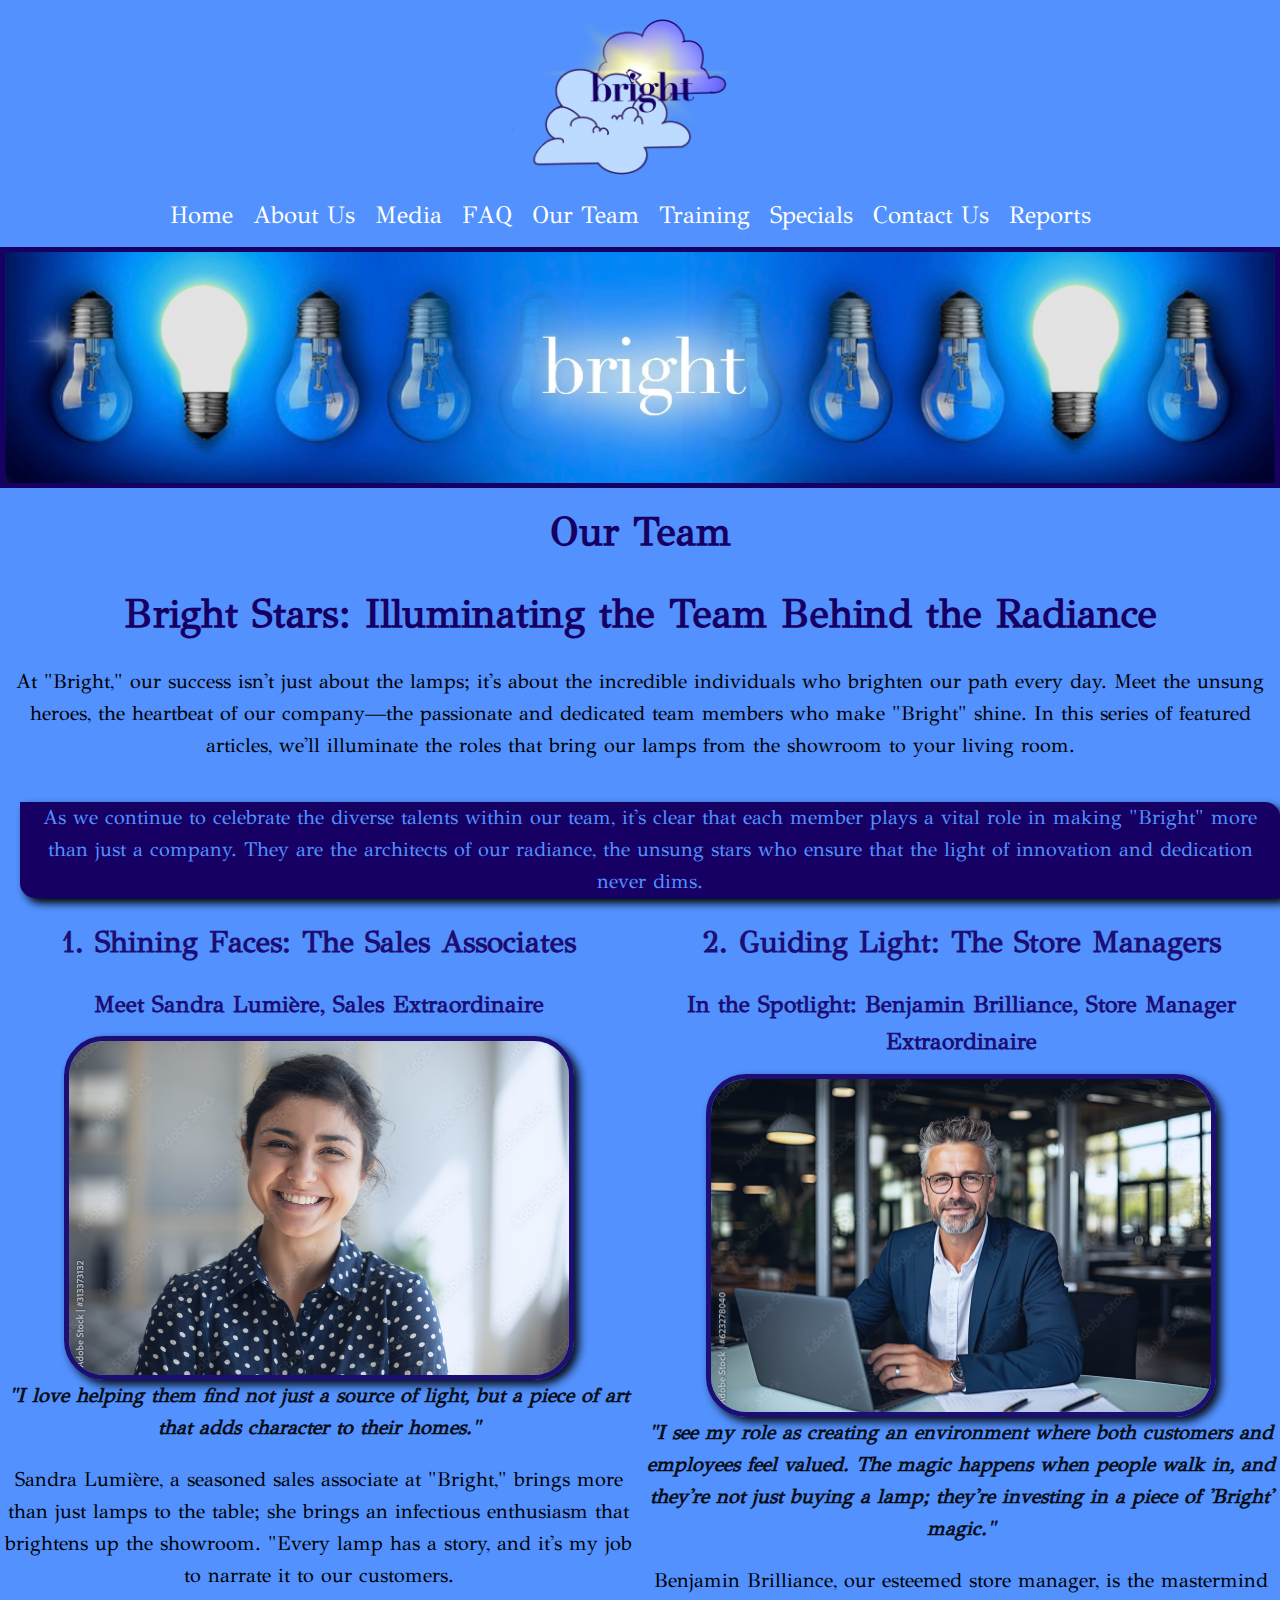
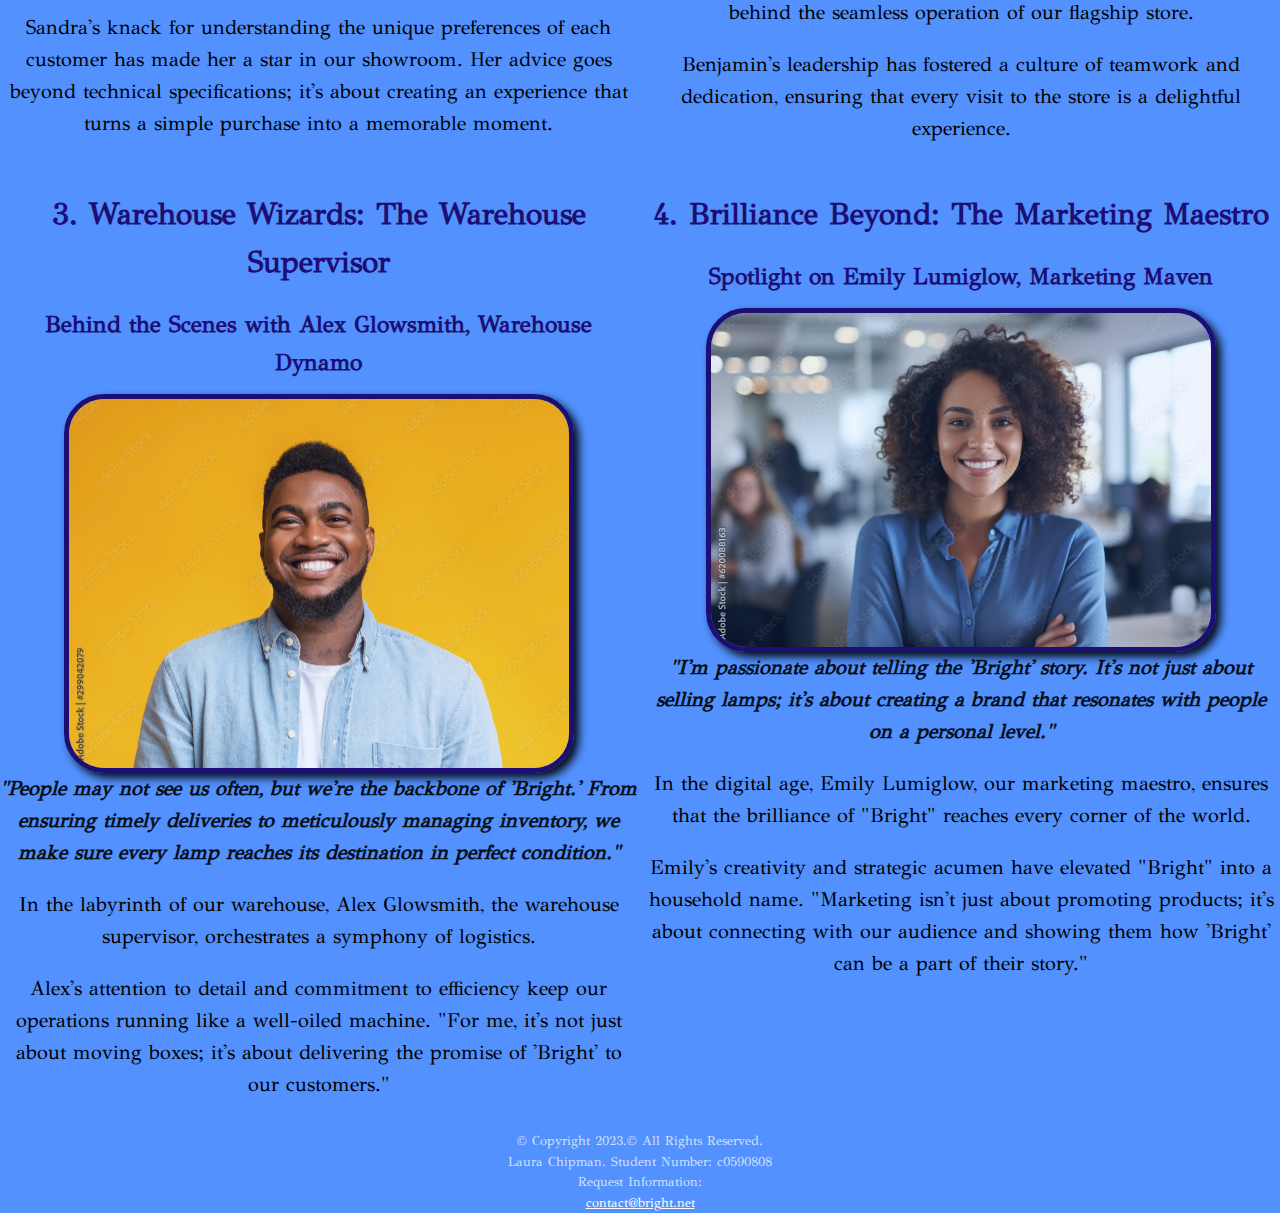
<file: team.html>
<!DOCTYPE html>
<!-- 
	TERM PROJECT
	Student Name: Laura Chipman
	Student Number: c0590808
    Page: TEAM
 -->
<html lang="en">

<head>
	<title>bright Our Team</title>
	<meta charset="utf-8">
    <link rel="stylesheet" href="css/brightstyle.css">
	<link rel='shortcut icon' href='images/logo1.ico'>
	<meta name="viewport" content="width=device-width, initial scale=1.0">
	<link rel="preconnect" href="https://fonts.googleapis.com">
	<link rel="preconnect" href="https://fonts.gstatic.com" crossorigin>
	<link href="https://fonts.googleapis.com/css2?family=DM+Serif+Display:ital@1&family=GFS+Didot&family=Roboto&display=swap" rel="stylesheet">
</head>

<body>
	
	<!-- Use the header area for the website name or logo -->
	<header>
		<a href="index.html"><img class = 'logo' src= "images/brightlogo.jpg" alt="Bright logo"></a>
	</header>

	
		<!-- Use the nav area to add hyperlinks and other pages within the website --> 
		<nav class="nav">
			<ul class="row">
				<li><a href="index.html">Home</a></li>
				<li><a href="about.html">About Us</a></li>
				<li><a href="media.html">Media</a></li>
				<li><a href="faqs.html">FAQ</a></li>
				<li><a href="team.html">Our Team</a></li>
				<li><a href="training.html">Training</a></li>
				<li><a href="specials.html">Specials</a></li>
				<li><a href="contact.html">Contact Us</a></li>
				<li><a href="database/DatabaseTermProject_0590808.pdf" target="_blank">Reports</a></li>
			</ul>
		</nav>

    <img class= 'hero' src= "images/bulbbanner1.jpg" alt="Bright banner">

	<main>

		<h1> Our Team </h1>	
		<article>
			<h1>Bright Stars: Illuminating the Team Behind the Radiance</h1>
				<p>At "Bright," our success isn't just about the lamps; it's about the incredible individuals who brighten our path every day. Meet the unsung heroes, the heartbeat of our company—the passionate and dedicated team members who make "Bright" shine. In this series of featured articles, we'll illuminate the roles that bring our lamps from the showroom to your living room.</p>
		</article>

		<aside>
			<p>As we continue to celebrate the diverse talents within our team, it's clear that each member plays a vital role in making "Bright" more than just a company. They are the architects of our radiance, the unsung stars who ensure that the light of innovation and dedication never dims.</p>
		</aside>
	
    <div class="grid">

		<article>
			<figure class="frame">
			<h2>1. Shining Faces: The Sales Associates</h2>
			<h3><strong>Meet Sandra Lumière, Sales Extraordinaire</strong></h3>
			
				<img class ="team" src="images/person04.jpg" alt="Sandra Lumière">
				<figcaption class="quote"> "I love helping them find not just a source of light, but a piece of art that adds character to their homes."</figcaption> 
			</figure>
				<p>Sandra Lumière, a seasoned sales associate at "Bright," brings more than just lamps to the table; she brings an infectious enthusiasm that brightens up the showroom. "Every lamp has a story, and it's my job to narrate it to our customers.</p>
				<p> 
				<p>Sandra's knack for understanding the unique preferences of each customer has made her a star in our showroom. Her advice goes beyond technical specifications; it's about creating an experience that turns a simple purchase into a memorable moment.</p>
			</figure>
		</article>

		<article>
			<figure class="frame">
			<h2>2. Guiding Light: The Store Managers</h2>
			<h3><strong>In the Spotlight: Benjamin Brilliance, Store Manager Extraordinaire</strong></h3>
			
				<img class ="team" src='images/person06.jpg' alt ='Benjamin Brilliance'>
				<figcaption class="quote">"I see my role as creating an environment where both customers and employees feel valued. The magic happens when people walk in, and they're not just buying a lamp; they're investing in a piece of 'Bright' magic."</figcaption>
			</figure>
				<p>Benjamin Brilliance, our esteemed store manager, is the mastermind behind the seamless operation of our flagship store.</p>
				<p>Benjamin's leadership has fostered a culture of teamwork and dedication, ensuring that every visit to the store is a delightful experience. </p>
		</article>


		<article>
			<figure class="frame">
			<h2>3. Warehouse Wizards: The Warehouse Supervisor</h2>
			<h3><strong>Behind the Scenes with Alex Glowsmith, Warehouse Dynamo</strong></h3>
			
				<img class='team' src='images/person03.jpg' alt='Alex Glowsmith'>
				<figcaption class="quote">"People may not see us often, but we're the backbone of 'Bright.' From ensuring timely deliveries to meticulously managing inventory, we make sure every lamp reaches its destination in perfect condition."</figcaption>
			</figure>
				<p>In the labyrinth of our warehouse, Alex Glowsmith, the warehouse supervisor, orchestrates a symphony of logistics.  </p>
				<p>Alex's attention to detail and commitment to efficiency keep our operations running like a well-oiled machine. "For me, it's not just about moving boxes; it's about delivering the promise of 'Bright' to our customers."</p>
			
		</article>


	
		<article id='lastarticle'>
			<figure class="frame">
			<h2>4. Brilliance Beyond: The Marketing Maestro</h2>
			<h3><strong>Spotlight on Emily Lumiglow, Marketing Maven</strong></h3>
			
				<img class ='team' src='images/person05.jpg' alt='Emily Lumiglow'>
				<figcaption class ="quote"> "I'm passionate about telling the 'Bright' story. It's not just about selling lamps; it's about creating a brand that resonates with people on a personal level."</figcaption>
			</figure>
				<p>In the digital age, Emily Lumiglow, our marketing maestro, ensures that the brilliance of "Bright" reaches every corner of the world. </p>
				<p>Emily's creativity and strategic acumen have elevated "Bright" into a household name. "Marketing isn't just about promoting products; it's about connecting with our audience and showing them how 'Bright' can be a part of their story."</p>
		</article>


	</div>


	</main>

	<!-- Use the footer are to add webpage footer content -->
	<footer>
		<p>&copy; Copyright 2023.&#169; All Rights Reserved.</p>
		<p>Laura Chipman. Student Number: c0590808</p>
		<p>Request Information:<a href="mailto:contact@bright.net">contact@bright.net</a></p>
	</footer>
	

</body>
</file>
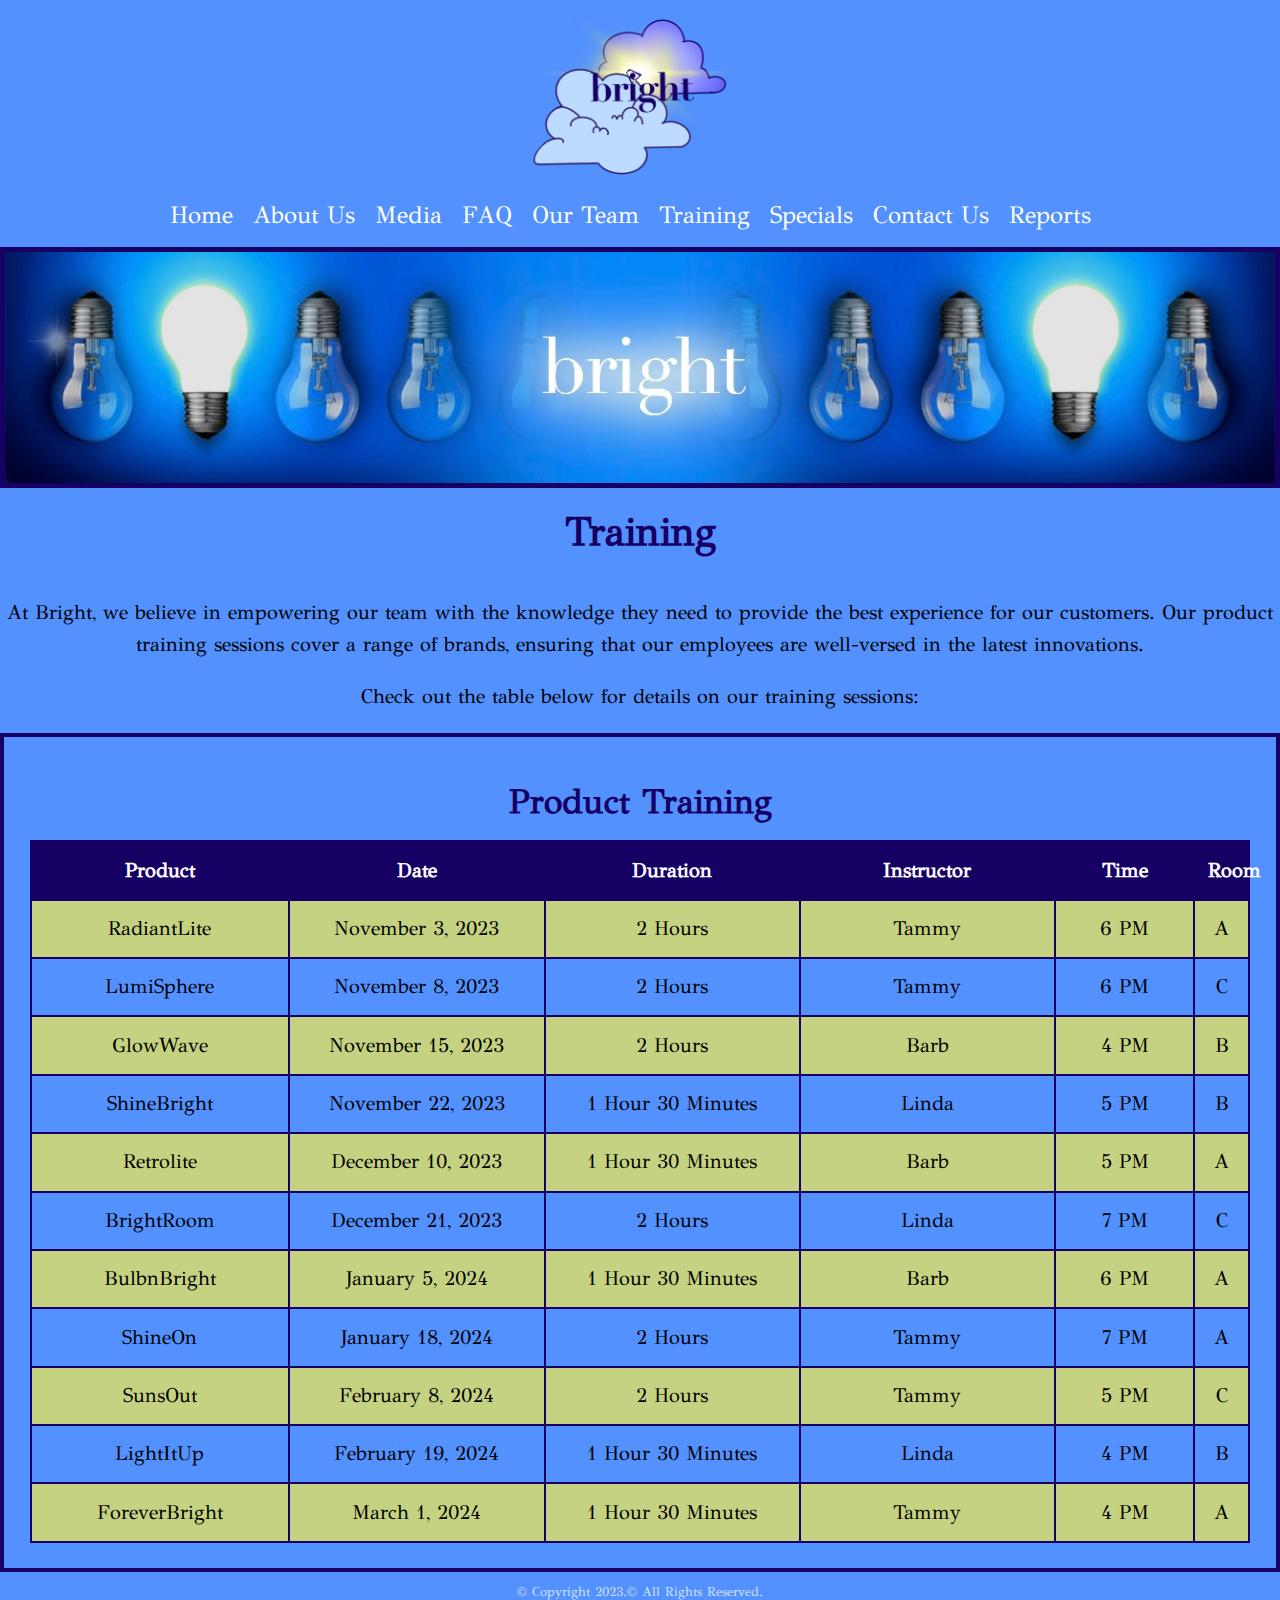
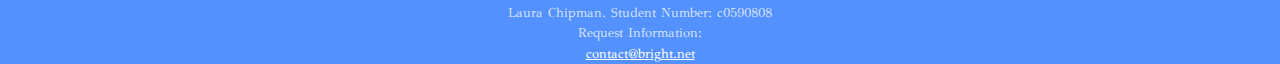
<file: training.html>
<!DOCTYPE html>
<!-- 
	TERM PROJECT
	Student Name: Laura Chipman
	Student Number: c0590808
    Page: TRAINING
 -->
<html lang="en">
<head>
	<title>bright Training</title>
	<meta charset="utf-8">
    <link rel="stylesheet" href="css/brightstyle.css">
	<meta name="viewport" content="width=device-width, initial scale=1.0">
	<link rel='shortcut icon' href='images/logo1.ico'>
	<link rel="preconnect" href="https://fonts.googleapis.com">
	<link rel="preconnect" href="https://fonts.gstatic.com" crossorigin>
	<link href="https://fonts.googleapis.com/css2?family=DM+Serif+Display:ital@1&family=GFS+Didot&family=Roboto&display=swap" rel="stylesheet">
</head>

<body>

	<!-- Use the header area for the website name or logo -->
	<header>
		<a href="index.html"><img class = 'logo' src= "images/brightlogo.jpg" alt="Bright logo"></a>
	</header>

	
		<!-- Use the nav area to add hyperlinks and other pages within the website --> 
		<nav class="nav">
			<ul class="row">
				<li><a href="index.html">Home</a></li>
				<li><a href="about.html">About Us</a></li>
				<li><a href="media.html">Media</a></li>
				<li><a href="faqs.html">FAQ</a></li>
				<li><a href="team.html">Our Team</a></li>
				<li><a href="training.html">Training</a></li>
				<li><a href="specials.html">Specials</a></li>
				<li><a href="contact.html">Contact Us</a></li>
				<li><a href="database/DatabaseTermProject_0590808.pdf" target="_blank">Reports</a></li>
			</ul>
		</nav>

    <img class= 'hero' src= "images/bulbbanner1.jpg" alt="Bright banner">

    <!-- Use the header area for the website name or logo -->
	<main>
		<h1>Training</h1>	
		<article>
	    
		 <p>At Bright, we believe in empowering our team with the knowledge they need to provide the best experience for our customers. Our product training sessions cover a range of brands, ensuring that our employees are well-versed in the latest innovations.</p>
		 <p> Check out the table below for details on our training sessions:</p>
		<div id = "training-table">
			<table>
				<caption>Product Training</caption>
				<tr><!--Row 1--></tr>
					<th>Product</th>
					<th>Date</th>
					<th>Duration</th>
					<th>Instructor</th>
					<th>Time</th>
					<th>Room</th>
				<tr><!--Row 2-->
					<td>RadiantLite</td>
					<td>November 3, 2023</td>
					<td>2 Hours</td>
					<td>Tammy</td>
					<td>6 PM</td>
					<td>A</td>
				</tr>				
				<tr><!--Row 3-->
					<td>LumiSphere</td>
					<td>November 8, 2023</td>
					<td>2 Hours</td>
					<td>Tammy</td>	
					<td>6 PM</td>
					<td>C</td>
				</tr>
				<tr><!--Row 4-->
					<td>GlowWave</td>
					<td>November 15, 2023</td>
					<td>2 Hours</td>
					<td>Barb</td>
					<td>4 PM</td>
					<td>B</td>
				</tr>	
				<tr><!--Row 5-->
					<td>ShineBright</td>
					<td>November 22, 2023</td>
					<td>1 Hour 30 Minutes</td>
					<td>Linda</td>
					<td>5 PM</td>
					<td>B</td>
				</tr>	
				<tr><!--Row 6-->
					<td>Retrolite</td>
					<td>December 10, 2023</td>
					<td>1 Hour 30 Minutes</td>
					<td>Barb</td>
					<td>5 PM</td>
					<td>A</td>
				</tr>	
				<tr><!--Row 7-->
					<td>BrightRoom</td>
					<td>December 21, 2023</td>
					<td>2 Hours</td>
					<td>Linda</td>
					<td>7 PM</td>
					<td>C</td>
				</tr>
				<tr><!--Row 8-->
					<td>BulbnBright</td>
					<td>January 5, 2024</td>
					<td>1 Hour 30 Minutes</td>
					<td>Barb</td>
					<td>6 PM</td>
					<td>A</td>
				</tr>
				<tr><!--Row 9-->
					<td>ShineOn</td>
					<td>January 18, 2024</td>
					<td>2 Hours</td>
					<td>Tammy</td>
					<td>7 PM</td>
					<td>A</td>
				</tr>
				<tr><!--Row 10-->
					<td>SunsOut</td>
					<td>February 8, 2024</td>
					<td>2 Hours</td>
					<td>Tammy</td>
					<td>5 PM</td>
					<td>C</td>
				</tr>
				<tr><!--Row 11-->
					<td>LightItUp</td>
					<td>February 19, 2024</td>
					<td>1 Hour 30 Minutes</td>
					<td>Linda</td>
					<td>4 PM</td>
					<td>B</td>
				</tr>
				<tr><!--Row 12-->
					<td>ForeverBright</td>
					<td>March 1, 2024</td>
					<td>1 Hour 30 Minutes</td>
					<td>Tammy</td>
					<td>4 PM</td>
					<td>A</td>
				</tr>
			</table>
		</div>	
	</article>
	</main>

	<!-- Use the footer are to add webpage footer content -->
	<footer>
		<p>&copy; Copyright 2023.&#169; All Rights Reserved.</p>
		<p>Laura Chipman. Student Number: c0590808</p>
		<p>Request Information:<a href="mailto:contact@bright.net">contact@bright.net</a></p>
	</footer>
		
</body>

</html>
</file>
<file: css/brightstyle.css>
/*
Author: Laura Chipman
Student Number: c0590808
File Name: brightstyle.css
TERM PROJECT
*/

/*reset*/
body, header, nav, main, footer, h1, div, img, ul, figure, figcaption, section, article, aside, th, table, caption, td, aside, figure, figcaption {
    margin:0;
    padding:0;
    border:0;
 }

 *{ 
    box-sizing: border-box;
 }

/* Style rules for body and images */
body {
    background-color: #5291fe;
    height: 100%;
    margin: 0;
}

html {
    height: 100%;
}

img {
    width: 100%;
}

.logo {
    max-width: 22%;
    display:grid;
}

.hero {
    width: 100%;
    border: 5px solid #170064;
    overflow: hidden;
 }
 
.offer {
    max-width: 45%;
    border-radius: 60px;
    width: 50%;
    border: 5px solid #170064;
}

.floorlamp {
    width: 30%;
    border-radius: 40px;
    border: 5px solid #170064;
    float: left;
    margin-left: 15%;
}

.png {
    max-width: 10%;
}

 /* Style rule for header */
header {
        width: 100%;
        height:fit-content;  
        background-color: #5291fe;
        top: 0;
}

h1 {
    font-family: "GFS Didot", serif;
    text-align: center;
    margin-top: 5px;
    color: #170064;
    margin-bottom: 1%;
    font-weight: bolder;
}

h2 {
    font-family: "GFS Didot", serif;
    text-align: center;
    margin-top: 20px;
    color: #170064;
    margin-bottom: 2%;
}

h3 {
    font-family: "GFS Didot", serif;
    text-align: center;
    margin-top: 20px;
    color: #170064;
    margin-bottom: 2%;
}




 /* Style for rules for navigation area */ 
 .nav {
    color: #ffffffb9;
    padding-bottom: 1%;
    display:flex;
    justify-content:center;
    font-family: "GFS Didot", serif;
}

.nav ul {
    list-style: none;
    display:contents;  
    margin: 0 0px;
    text-align:center;    
}

.nav li {
    
    margin-right: 20px; 
    list-style-type:none;
    font-family: "GFS Didot", serif;
    font-size: 1.5em;}

.nav a {
    text-decoration: none;
    color: #fff;
}

.nav a:hover {
    text-decoration: none;
    font-weight: bolder;
    color:#170064;
    background-color:#5291fe;
}




 /* Style rules for main content */ 
main {
    display: flex;
    flex-direction: column;
    align-items: center;
    justify-content: center;
    background-color: #5291fe;
    font-size: 1.25em;
    font-family: "GFS Didot", serif;
}

article {
    margin: 0;
}

#mission {
    font-weight: bold;
}

main p {
    text-align: center;
}

 body {
    font-family: "GFS Didot", serif;
    font-size: 1em;
    line-height: 1.6;
    align-items: center;
}

.urgent{
    font-size: 1.75em;
    font-weight: bold;
    color: #170064;
}

a {
    display: flex;
    justify-content: center;
}

.tripod {
    font-weight: bold;
    color: #170064;
    font-style: italic;
}

#special {
    display: flex;
    align-items: center;
    padding: 2%;
}

.map{
    border: 2px solid #000;
    width: 95%;
    height: 50%;
}

#lovebright {
    font-family: "GFS Didot", serif;
    align-content:center;
    align-items: flex-start;
    display: flex;
    align-items: center;
    justify-content: space-between
}

#contact{
    display: flex;
    flex-direction:column;
    align-items: center;
    width:100%;
}

.homecontact{
    text-decoration: none;
    font-weight: light;
    font-size: xx-large;
    color: #ccc;
}

aside {
    margin-top: 20px;
    margin-left: 20px;
    background-color: #170064;
    color:#5291fe;
    box-shadow: 5px 5px 8px #000;
    border-radius: 0 15px; 
}

aside h2 {
    color: #cce;
    margin: 0;
}

aside p {
    margin: 0;
}

figure {
    margin: 20px 0;
    text-align: center;    
}

.home-menu {
    margin: 0;
    padding: 0;
}

figcaption {
    text-align: center;
    font-weight:bold;
}

.team {
    width: 80%;
    border-radius: 40px;
    border: 5px solid #170064;
    box-shadow: 5px 5px 8px #000;
    display: block;
    margin-left: auto;
    margin-right: auto;
}

/* Style rules for form elements */
form {
    display:grid;
    width: 90%;
    justify-content: center;
}

fieldset, input, select, textarea {
    margin-bottom: auto;
    align-items: center;
   
}

fieldset {
    border: 2px solid #170064;
    box-shadow: 3px 3px 3px #170064;
    border-radius: 40px;
}

.form-grid {
    display:grid;
    grid-template-columns: auto / auto auto; 
    grid-gap: 20px;
}

fieldset legend {
    font-weight: bold; 
    font-size: 1.25em;
    text-align: center;
    color: #170064;
}

label {
    display:flex;
    padding-top: 3%;
    justify-content: center;
}

input *{
    width: 95%;
    box-sizing: border-box; 
    padding: 8px;
    margin-bottom: 10px;
    border-radius: 10px;
    align-items: center;
}

textarea {
    width:100%;
    display: flex;
    border-radius: 10px;
}

#how-heard {
    width: 100%;
    height:max-content;
}

.asterik {
    color: red;
}

.btn {
    border: 3px solid #ccc;
    font-family: "GFS Didot", serif;
    display: block;
    padding: 1%;
    background-color: #170064;
    font-size: 1em;
    border-radius: 10px; 
    color:#ccc;
}



#best-date {
    display: flex;
    justify-content: center;
}

/*Style Rules for Lists*/
ul {
    list-style-type: none;
}

main li {
    padding: 2%;
    text-align: center;
}

/*Style Rules foe Tables*/
table {
    border-collapse: collapse;
    border: 4px solid #170064;
    justify-content: center;
    display: block;
    padding: 2%;
}

caption {
    font-size: 1.7em; 
    font-weight: bold; 
    padding: 1% ;
    color: #170064;
}

th, td {
    border-collapse: collapse;
    padding: 1%;
    border: 2px solid #170064;
    text-align: center;
}

th {
    background-color: #170064;
    color: #fff;
    width: 22%;
}

tr:nth-child(odd) { 
    background-color: #c5d281; 
}

tr:hover {
    background-color: rgb(109, 90, 231);
}

.frame {
    opacity: 0.9;
}

.frame:hover { 
    opacity: 1;
    box-shadow: 8px 8px 10px #170064;
}


/* Apply styles to the main grid container */
.grid {
    display: grid;
    grid-gap: 5px;
    grid-template-columns: auto auto;

}

.grid a:hover {
        text-decoration: none;
        font-weight: lighter;
        color:#170064;
        background-color:#5291fe;

}

#lastarticle {
    align-items: center; 
}
 

/* Style for the section element */
section {
    padding: 20px;
    margin: 50px;
    box-shadow: 8px 8px 8px #170064;
    border-radius: 45px;
        border:2px solid #170064;
    }


/* Style for the quote element */
.quote {
    font-style: italic;
}

/* Emphasized quote class */
.emphasized {
    
    color: #ccc; 
}

video {
    width: 80%;
    display: grid;
    justify-content: center;
    border: 3px solid #170064;
    padding: 5%;
    margin: 3%;
}

/* Style rules for footer content */
footer {
    margin-bottom: 10px;
    margin-top: 10px;
    align-items: center;
}

footer p{
    font-size: 0.8em;
    text-align:center;
    color: #ffffffc0;
    padding: 0px;
    margin: 0px;
}

footer p a{
    color: #fff;
    text-decoration: underline;
}

/* Responsive styles for smaller screens */
@media only screen and (max-width: 768px) {
    .logo {
        max-width: 100%;
        margin: 0 auto;
    }

    .hero {
        border: 3px solid #170064;
    }

    .offer {
        max-width: 100%;
        width: 100%;
    }

    .floorlamp {
        width: 100%;
        margin-left: 0;
    }

    .nav ul {
        flex-direction: column;
        text-align: center;
        padding: 0;
        margin: 0;
    }

    .nav li {
        margin: 0;
    }

    .nav {
        display: block;
    }

    main {
        margin: 5%;
    }

    #lovebright {
        flex-direction: column;
        text-align: center;
    }

    .grid {
        grid-template-columns: 100%;
    }

   .frame {
        box-shadow: none;
    }

    #lastarticle {
        text-align: center;
    }

    section {
        margin: 20px;
    }

    video {
        width: 100%;
    }

    p {
        font-size: .8em;
    }

    #training-table {
        width:fit-content;
    }
}

/* Extra small devices (phones, 600px and down) */
@media only screen and (max-width: 600px) {
    .logo {
        max-width: 100%;
    }

    .nav ul {
        padding: 0;
    }
}
</file>
